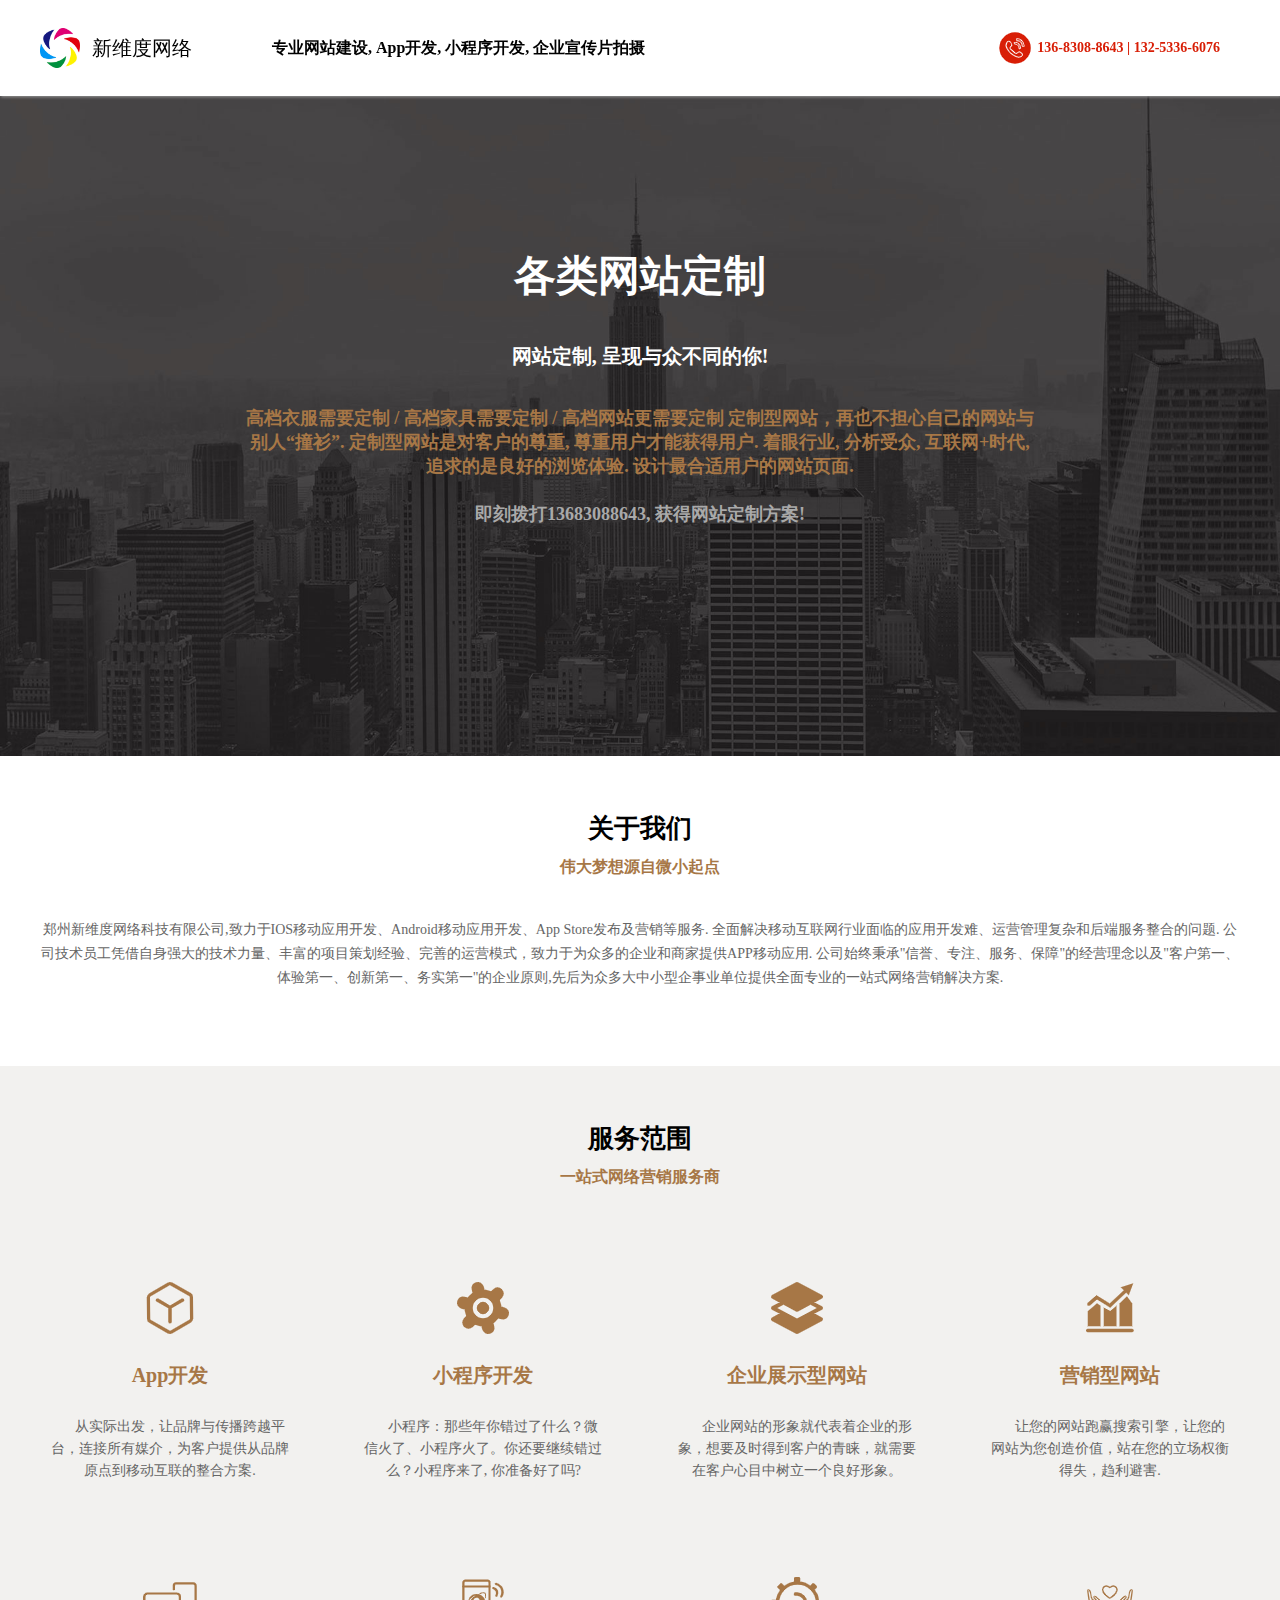
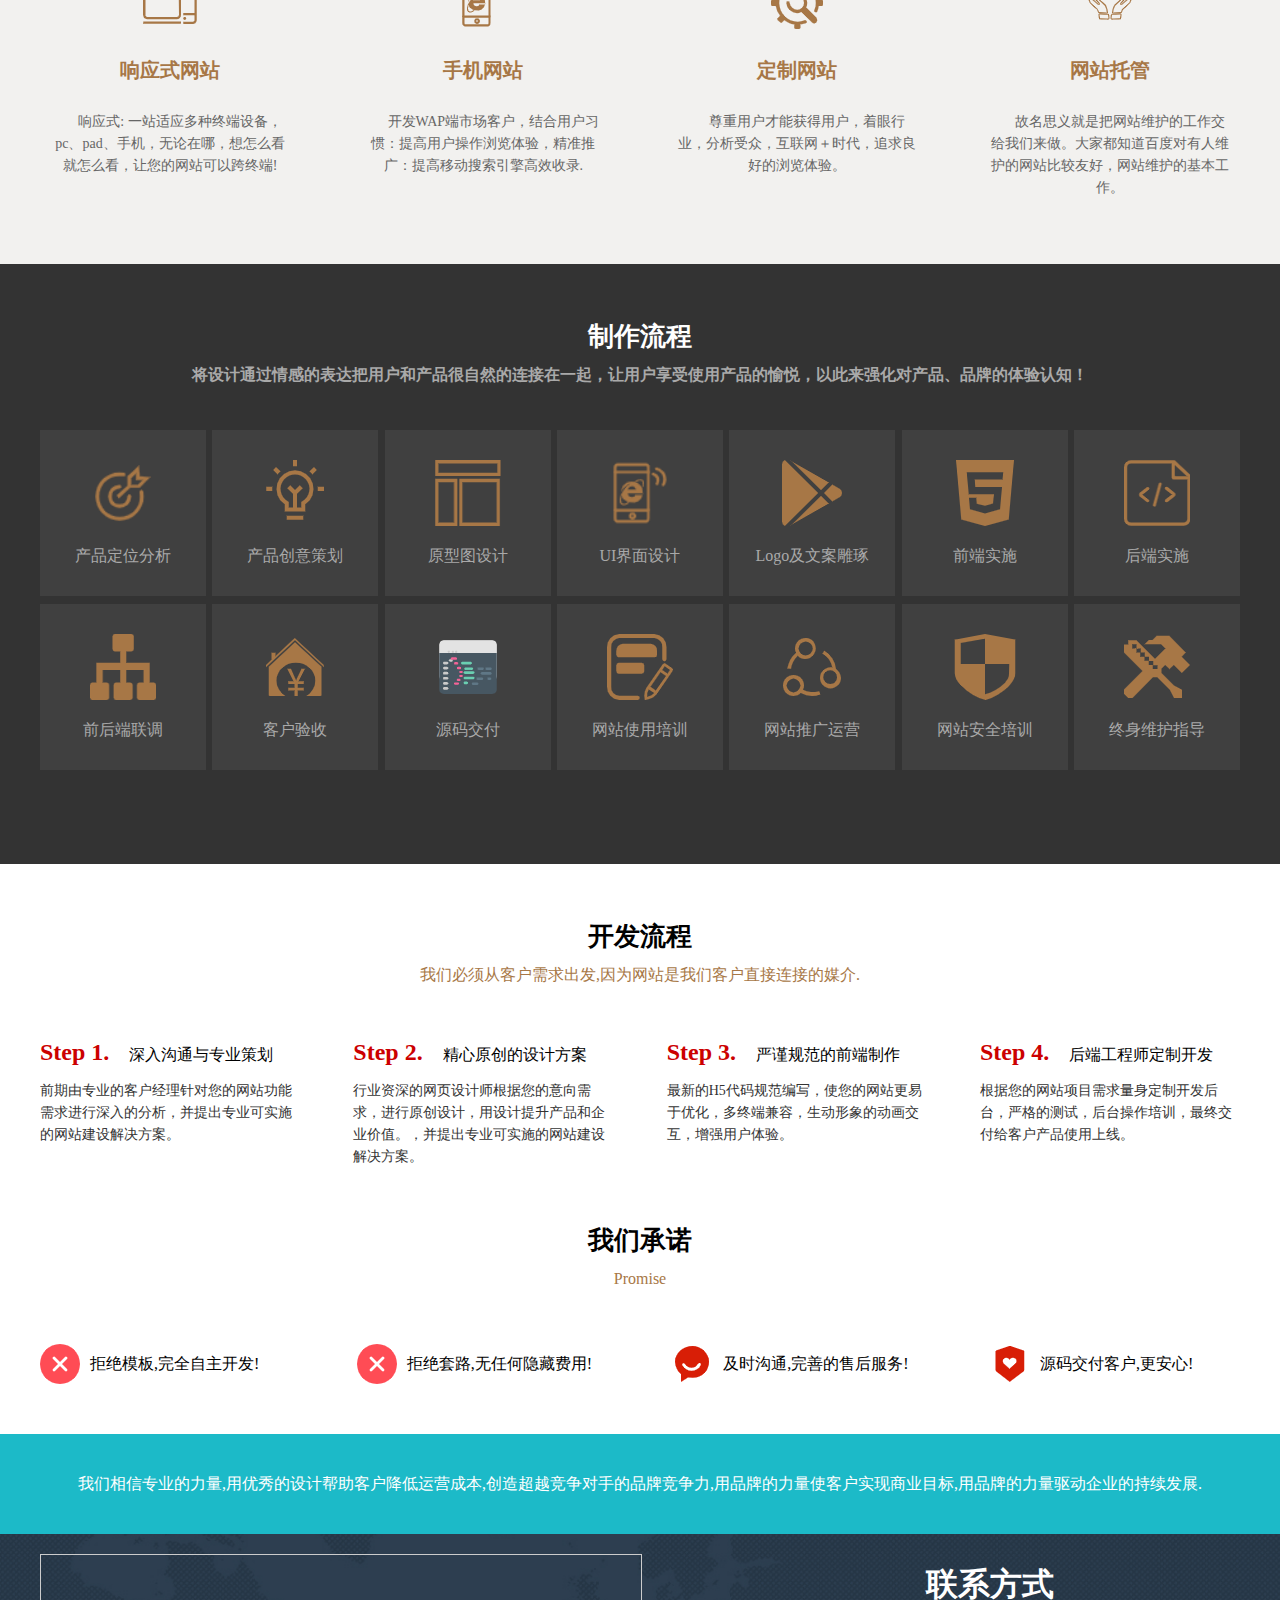
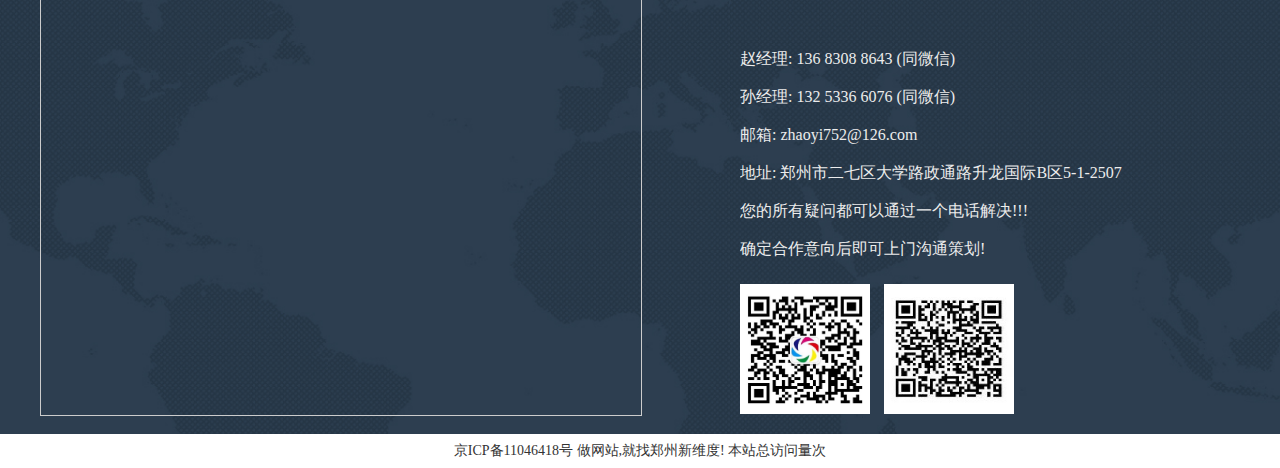
<file: index.html>
<!DOCTYPE html>
<html>
<head>
    <meta http-equiv="Content-Type" content="text/html; charset=utf-8">
    <meta name="keywords" content="郑州网站建设丨郑州网站优化推广 | 郑州App开发丨郑州小程序制作"/>
    <meta http-equiv="X-UA-Compatible" content="ie=edge">
    <title>郑州网站建设丨郑州网站优化推广 | 郑州App开发丨郑州小程序制作</title>
    <link rel="shortcut icon" href="logo-xwd.ico" type="image/x-icon">
    <link rel="stylesheet" href="css/index.css">
    <link rel="stylesheet" href="css/global.css">
</head>
<body class="site">
<div class="top" id="top">
    <div class="nav w1200">
        <a href="index.html" target="_blank"><img src="images/logo-xwd.png" alt="新维度网络"></a>
        <span>新维度网络</span>
        <p>专业网站建设, App开发, 小程序开发, 企业宣传片拍摄</p>
        <ul>
            <li><strong>136-8308-8643 | 132-5336-6076</strong></li>
        </ul>
    </div>
</div><!--top end-->
<main class="site-content">
    <div class="banner" id="ban">
        <div>
            <h2>各类网站定制</h2>
            <h3>网站定制, 呈现与众不同的你!</h3>
            <h5>高档衣服需要定制 / 高档家具需要定制 / 高档网站更需要定制 定制型网站，再也不担心自己的网站与别人“撞衫”. 定制型网站是对客户的尊重, 尊重用户才能获得用户. 着眼行业, 分析受众, 互联网+时代,
                追求的是良好的浏览体验. 设计最合适用户的网站页面. <br> <br>
                <strong>即刻拨打13683088643, 获得网站定制方案!</strong>
            </h5>
        </div>
        <div>
            <h2>App开发</h2>
            <h3>了解您的商业模式,更懂您的需求. 满足您的不仅仅是软件功能,更让您体会软件的价值.</h3>
            <h5>提供5种主流端口开发服务，Android(安卓)APP开发、iOS（苹果）APP开发、微信公众号（网页）开发、微信小程序开发、H5(PC网页+移动端网页及各类小游戏)开发. <br> <br>
                <strong>即刻拨打13683088643, 获得App开发方案!</strong>
            </h5>
        </div>
        <div>
            <h2>小程序开发</h2>
            <h3>小程序爆发风口，市场前景广阔。</h3>
            <h5>通过功能聚合，一键接入五大平台流量池，打破传统电商束缚，整合营销场景，深度挖掘用户需求，助力商家线上线下流量互通，实现拉新、转化、激活、留存，突破销售瓶颈，实现业绩增长和品牌曝光。 <br><br>
                <strong>即刻拨打13683088643, 获得小程序开发方案!</strong>
            </h5>
        </div>
        <div>
            <h2>网站托管</h2>
            <h3>网上搜不到，或搜到太少？网站被黑或打不开，没人发现没人解决？网站图片太老，想更新，没美工？</h3>
            <h5>
                网上搜不到，或搜到太少？网站被黑或打不开，没人发现没人解决？网站图片太老，想更新，没美工？建站公司倒闭，网站、域名全丢失！网站技术人难招、留不住、养不起！其它岗位人员代管，浪费精力又没效！所谓网站维护托管，故名思义就是把网站维护的工作交给我们来做。大家都知道百度对有人维护的网站比较友好，网站维护的基本工作包括：更新文章、网站内容维护、交换友情链接、监控网站等等。现在很多公司没有时间和专人来维护网站，网站做完没有任何维护，对于客户体验非常不好。<br><br>
                <strong>现在就拨打136-8308-8643详细了解网站托管服务.</strong>
            </h5>
        </div>
        <div>
            <h2>网络营销策划以及推广</h2>
            <h3>无策划,不建站 - 全网营销策划推广</h3>
            <h5>
                通过PC、平板、手机、微信多终端自动响应的H5技术方案，打造融合文案、视觉、动态、SEO等完美体验网站平台，全方位解决企业的营销、定位、品牌、传播等问题，实现全网营销.融合品牌策划、产品策划、网站策划、传播策划执行、数据分析、运营管理于一体的全网营销服务，一揽子解决企业的全网营销难题，实现价值跨越，资产倍增。
                <br><br>
                <strong>拨打 136-8308-8643获取网络营销策划方案!</strong>
            </h5>
        </div>
    </div><!-- banner end-->
    <div class="about">
        <h3>关于我们</h3>
        <h5>伟大梦想源自微小起点</h5>
        <p class="w1200">郑州新维度网络科技有限公司,致力于IOS移动应用开发、Android移动应用开发、App Store发布及营销等服务. 全面解决移动互联网行业面临的应用开发难、运营管理复杂和后端服务整合的问题.
            公司技术员工凭借自身强大的技术力量、丰富的项目策划经验、完善的运营模式，致力于为众多的企业和商家提供APP移动应用.
            公司始终秉承"信誉、专注、服务、保障"的经营理念以及"客户第一、体验第一、创新第一、务实第一"的企业原则,先后为众多大中小型企事业单位提供全面专业的一站式网络营销解决方案. </p>
    </div><!-- about end-->
    <div class="fw">
        <h3>服务范围</h3>
        <h5>一站式网络营销服务商</h5>
        <ul class="w1200">
            <li>
                <img src="images/app.png" alt="网站建设就找新维度">
                <h2>App开发</h2>
                <p><a href="app.html" target="_blank">从实际出发，让品牌与传播跨越平台，连接所有媒介，为客户提供从品牌原点到移动互联的整合方案.</a></p>
            </li>
            <li>
                <img src="images/cx.png" alt="网站建设就找新维度">
                <h2>小程序开发</h2>
                <p><a href="xcx.html" target="_blank">小程序：那些年你错过了什么？微信火了、小程序火了。你还要继续错过么？小程序来了, 你准备好了吗?</a></p>
            </li>
            <li>
                <img src="images/qy.png" alt="网站建设就找新维度">
                <h2>企业展示型网站</h2>
                <p><a href="wzjs.html" target="_blank">企业网站的形象就代表着企业的形象，想要及时得到客户的青睐，就需要在客户心目中树立一个良好形象。</a></p>
            </li>
            <li>
                <img src="images/yx.png" alt="网站建设就找新维度">
                <h2>营销型网站</h2>
                <p><a href="wzjs.html" target="_blank">让您的网站跑赢搜索引擎，让您的网站为您创造价值，站在您的立场权衡得失，趋利避害.</a></p>
            </li>
            <li>
                <img src="images/xys.png" alt="网站建设就找新维度">
                <h2>响应式网站</h2>
                <p><a href="wzjs.html" target="_blank"> 响应式: 一站适应多种终端设备，pc、pad、手机，无论在哪，想怎么看就怎么看，让您的网站可以跨终端!</a></p>
            </li>
            <li>
                <img src="images/sj.png" alt="网站建设就找新维度">
                <h2>手机网站</h2>
                <p><a href="wzjs.html" target="_blank">开发WAP端市场客户，结合用户习惯：提高用户操作浏览体验，精准推广：提高移动搜索引擎高效收录.</a></p>
            </li>
            <li>
                <img src="images/dz.png" alt="网站建设就找新维度">
                <h2>定制网站</h2>
                <p><a href="wzjs.html" target="_blank">尊重用户才能获得用户，着眼行业，分析受众，互联网＋时代，追求良好的浏览体验。</a></p>
            </li>
            <li>
                <img src="images/tg.png" alt="网站建设就找新维度">
                <h2>网站托管</h2>
                <p><a href="tg.html" target="_blank">故名思义就是把网站维护的工作交给我们来做。大家都知道百度对有人维护的网站比较友好，网站维护的基本工作。</a></p>
            </li>
        </ul>
    </div><!-- fw end-->
    <div class="list">
        <div class="con w1200">
            <h3>制作流程</h3>
            <h5>将设计通过情感的表达把用户和产品很自然的连接在一起，让用户享受使用产品的愉悦，以此来强化对产品、品牌的体验认知！</h5>
            <ul>
                <li><img src="images/jz.png" alt="网站建设就找新维度">
                    <p>产品定位分析</p>
                </li>
                <li><img src="images/cy.png" alt="网站建设就找新维度">
                    <p>产品创意策划</p>
                </li>
                <li><img src="images/axure.png" alt="网站建设就找新维度">
                    <p>原型图设计</p>
                </li>
                <li><img src="images/sj.png" alt="网站建设就找新维度">
                    <p>UI界面设计</p>
                </li>
                <li><img src="images/logo.png" alt="网站建设就找新维度">
                    <p>Logo及文案雕琢</p>
                </li>
                <li><img src="images/html5.png" alt="网站建设就找新维度">
                    <p>前端实施</p>
                </li>
                <li><img src="images/hd.png" alt="网站建设就找新维度">
                    <p>后端实施</p>
                </li>
                <li><img src="images/lh.png" alt="网站建设就找新维度">
                    <p>前后端联调</p>
                </li>
                <li><img src="images/ys.png" alt="网站建设就找新维度">
                    <p>客户验收</p>
                </li>
                <li><img src="images/dm.png" alt="网站建设就找新维度">
                    <p>源码交付</p>
                </li>
                <li><img src="images/sy.png" alt="网站建设就找新维度">
                    <p>网站使用培训</p>
                </li>
                <li><img src="images/yy.png" alt="网站建设就找新维度">
                    <p>网站推广运营</p>
                </li>
                <li><img src="images/aq.png" alt="网站建设就找新维度">
                    <p>网站安全培训</p>
                </li>
                <li><img src="images/wh.png" alt="网站建设就找新维度">
                    <p>终身维护指导</p>
                </li>
            </ul>
        </div>
    </div><!-- list end-->
    <div class="process w1200">
        <h2>开发流程</h2>
        <span>我们必须从客户需求出发,因为网站是我们客户直接连接的媒介.</span>
        <ul>
            <li>
                <p><strong>Step 1.</strong><em>深入沟通与专业策划</em></p>
                <div>前期由专业的客户经理针对您的网站功能需求进行深入的分析，并提出专业可实施的网站建设解决方案。</div>
            </li>
            <li><p><strong>Step 2.</strong><em>精心原创的设计方案</em></p>
                <div>行业资深的网页设计师根据您的意向需求，进行原创设计，用设计提升产品和企业价值。，并提出专业可实施的网站建设解决方案。</div>
            </li>
            <li><p><strong>Step 3.</strong><em>严谨规范的前端制作</em></p>
                <div>最新的H5代码规范编写，使您的网站更易于优化，多终端兼容，生动形象的动画交互，增强用户体验。</div>
            </li>
            <li>
                <p><strong>Step 4.</strong><em>后端工程师定制开发</em></p>
                <div>根据您的网站项目需求量身定制开发后台，严格的测试，后台操作培训，最终交付给客户产品使用上线。</div>
            </li>
        </ul>
        <h2>我们承诺</h2>
        <span>Promise</span>
        <ol>
            <li>拒绝模板,完全自主开发!</li>
            <li>拒绝套路,无任何隐藏费用!</li>
            <li>及时沟通,完善的售后服务!</li>
            <li>源码交付客户,更安心!</li>
        </ol>
    </div><!-- process end-->
    <div class="concat" style="background: #1cbac8;">
        <p class="w1200">我们相信专业的力量,用优秀的设计帮助客户降低运营成本,创造超越竞争对手的品牌竞争力,用品牌的力量使客户实现商业目标,用品牌的力量驱动企业的持续发展.</p>
    </div><!--concat end-->
</main>
<div class="footer">
    <div class="w1200">
        <div class="map" id="dituContent"></div>
        <div class="lx">
            <h3>联系方式</h3>
            <ul>
                <li>赵经理: 136 8308 8643 (同微信)</li>
                <li>孙经理: 132 5336 6076 (同微信)</li>
                <li>邮箱: zhaoyi752@126.com</li>
                <li>地址: 郑州市二七区大学路政通路升龙国际B区5-1-2507</li>
                <li>您的所有疑问都可以通过一个电话解决!!!</li>
                <li>确定合作意向后即可上门沟通策划!</li>
            </ul>
            <p>
                <img src="images/wxh.jpg" alt="网站建设就找新维度">
                <img src="images/36.jpg" alt="网站建设就找新维度">
            </p>
        </div>
    </div>
</div><!--footer end-->
<div class="cop">
    京ICP备11046418号 做网站,就找郑州新维度! <span id="busuanzi_container_site_pv">本站总访问量<span
        id="busuanzi_value_site_pv"></span>次</span>
</div>
<script async src="//busuanzi.ibruce.info/busuanzi/2.3/busuanzi.pure.mini.js"></script>
<script type="text/javascript" src="http://api.map.baidu.com/api?key=&v=1.1&services=true"></script>
<script type="text/javascript" src="js/map.js"></script>
<script src="js/jquery.js"></script>
<script src="js/js.js"></script>
<script>
    /*浏览器版本检测*/
    if (window.navigator.userAgent.indexOf('MSIE 7.0') !== -1){
        alert('系统检测到您的浏览器版本过低!本站采用最新HTML布局方式,请更换至高版本浏览器(Chrome, Firefox, IE10+)浏览本站.')
    }else if(window.navigator.userAgent.indexOf('MSIE 8.0') !== -1){
        alert('系统检测到您的浏览器版本过低!本站采用最新HTML布局方式,请更换至高版本浏览器(Chrome, Firefox, IE10+)浏览本站.')
    }else if(window.navigator.userAgent.indexOf('MSIE 9.0') !== -1){
        alert('系统检测到您的浏览器版本过低!本站采用最新HTML布局方式,请更换至高版本浏览器(Chrome, Firefox, IE10+)浏览本站.')
    }
</script>
</body>
</html>
</file>
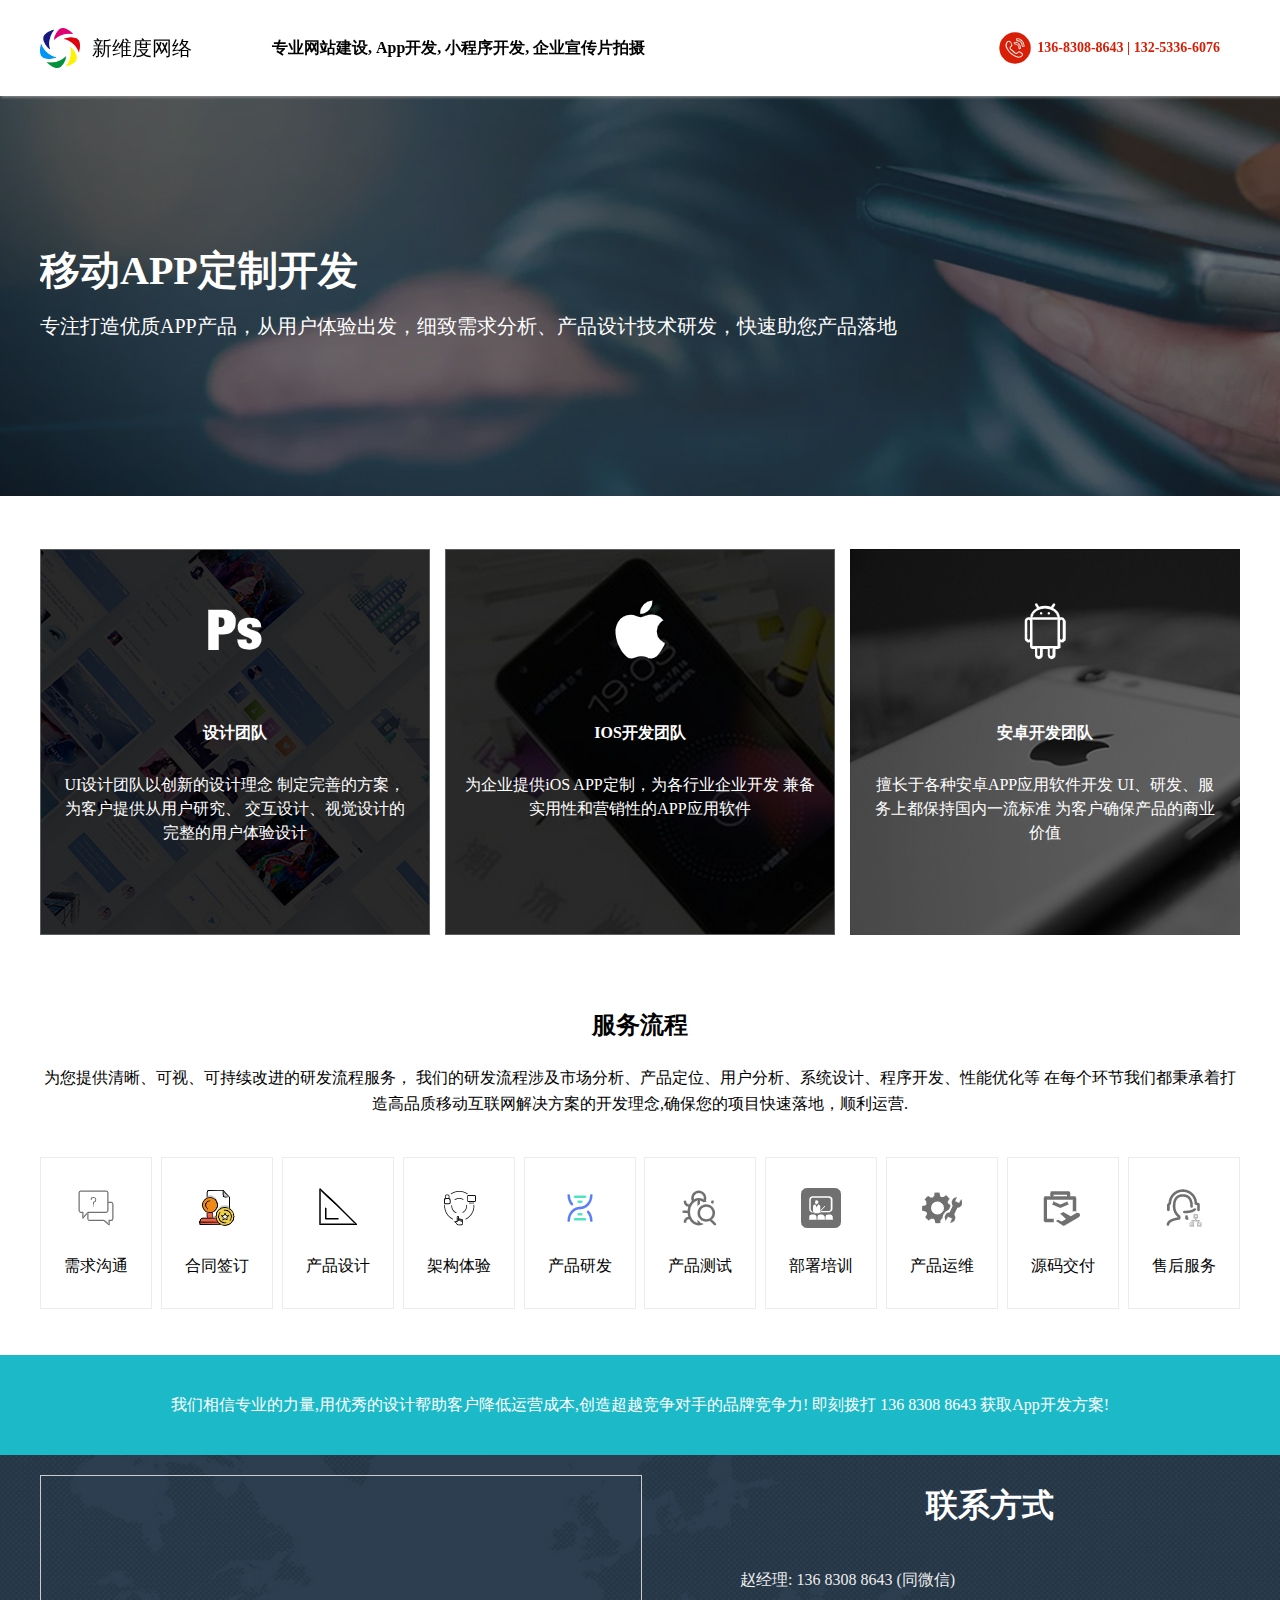
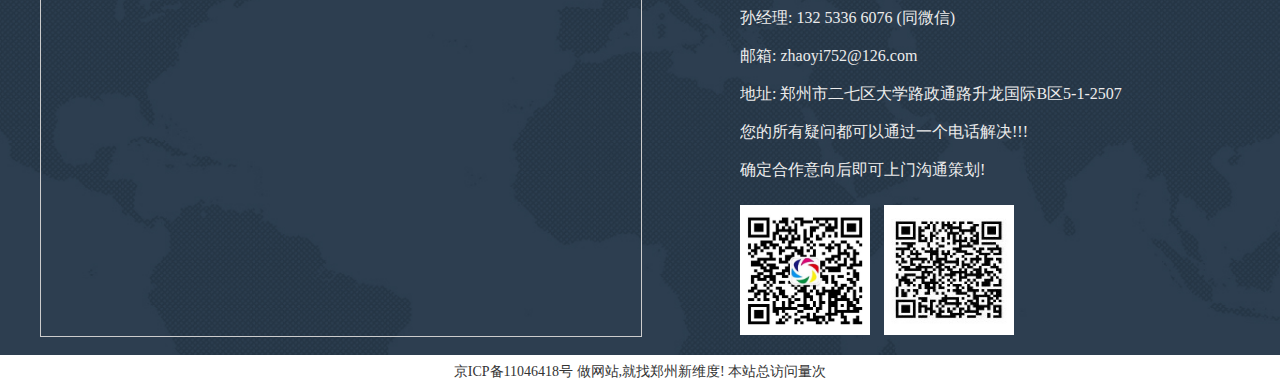
<file: app.html>
<!DOCTYPE html>
<html>
<head>
    <meta http-equiv="Content-Type" content="text/html; charset=utf-8">
    <meta name="keywords" content="郑州网站建设丨郑州网站优化推广 | 郑州App开发丨郑州小程序制作"/>
    <title>郑州网站建设丨郑州网站优化推广 | 郑州App开发丨郑州小程序制作</title>
    <link rel="shortcut icon" href="logo-xwd.ico" type="image/x-icon">
    <link rel="stylesheet" href="css/global.css">
    <link rel="stylesheet" href="css/app.css">
</head>
<body class="site">
<div class="top" id="top">
    <div class="nav w1200">
        <a href="index.html" target="_blank"><img src="images/logo-xwd.png" alt="网站建设,就找新维度"></a>
        <span>新维度网络</span>
        <p>专业网站建设, App开发, 小程序开发, 企业宣传片拍摄</p>
        <ul>
            <li><strong>136-8308-8643 | 132-5336-6076</strong></li>
        </ul>
    </div>
</div><!--top end-->
<main class="site-content">
    <img src="images/app.jpg" alt="App开发,就找郑州新维度!">
    <div class="w1200 abs">
        <h1>移动APP定制开发</h1>
        <p>专注打造优质APP产品，从用户体验出发，细致需求分析、产品设计技术研发，快速助您产品落地</p>
    </div>
    <ul class="ls w1200">
        <li>
            <div>
                <img src="images/ps.png" alt="郑州新维度设计团队">
                <h3>设计团队</h3>
                <p>UI设计团队以创新的设计理念
                    制定完善的方案，为客户提供从用户研究、
                    交互设计、视觉设计的完整的用户体验设计</p></div>
        </li>
        <li>
            <div>
                <img src="images/ios.png" alt="郑州新维护IOS开发团队">
                <h3>IOS开发团队</h3>
                <p>为企业提供iOS APP定制，为各行业企业开发
                    兼备实用性和营销性的APP应用软件</p></div>
        </li>
        <li>
            <div>
                <img src="images/azhuo.png" alt="郑州新维度安州开发团队">
                <h3>安卓开发团队</h3>
                <p>擅长于各种安卓APP应用软件开发
                    UI、研发、服务上都保持国内一流标准
                    为客户确保产品的商业价值</p></div>
        </li>
    </ul>
    <div class="lc w1200">
        <h2>服务流程</h2>
        <p>为您提供清晰、可视、可持续改进的研发流程服务， 我们的研发流程涉及市场分析、产品定位、用户分析、系统设计、程序开发、性能优化等
            在每个环节我们都秉承着打造高品质移动互联网解决方案的开发理念,确保您的项目快速落地，顺利运营.</p>
        <ol>
            <li>需求沟通</li>
            <li>合同签订</li>
            <li>产品设计</li>
            <li>架构体验</li>
            <li>产品研发</li>
            <li>产品测试</li>
            <li>部署培训</li>
            <li>产品运维</li>
            <li>源码交付</li>
            <li>售后服务</li>
        </ol>
    </div>
</main>
<div class="concat" style="background: #1cbac8;">
    <p class="w1200">我们相信专业的力量,用优秀的设计帮助客户降低运营成本,创造超越竞争对手的品牌竞争力! 即刻拨打 136 8308 8643 获取App开发方案!</p>
</div><!--concat end-->
<div class="footer">
    <div class="w1200">
        <div class="map" id="dituContent"></div>
        <div class="lx">
            <h3>联系方式</h3>
            <ul>
                <li>赵经理: 136 8308 8643 (同微信)</li>
                <li>孙经理: 132 5336 6076 (同微信)</li>
                <li>邮箱: zhaoyi752@126.com</li>
                <li>地址: 郑州市二七区大学路政通路升龙国际B区5-1-2507</li>
                <li>您的所有疑问都可以通过一个电话解决!!!</li>
                <li>确定合作意向后即可上门沟通策划!</li>
            </ul>
            <p>
                <img src="images/wxh.jpg" alt="网站建设就找新维度">
                <img src="images/36.jpg" alt="网站建设就找新维度">
            </p>
        </div>
    </div>
</div><!--footer end-->
<div class="cop">
    京ICP备11046418号 做网站,就找郑州新维度! <span id="busuanzi_container_site_pv">本站总访问量<span
        id="busuanzi_value_site_pv"></span>次</span>
</div>
<script async src="//busuanzi.ibruce.info/busuanzi/2.3/busuanzi.pure.mini.js"></script>
<script type="text/javascript" src="http://api.map.baidu.com/api?key=&v=1.1&services=true"></script>
<script type="text/javascript" src="js/map.js"></script>
<script src="js/jquery.js"></script>
<script>
    /*浏览器版本检测*/
    if (window.navigator.userAgent.indexOf('MSIE 7.0') !== -1){
        alert('系统检测到您的浏览器版本过低!本站采用最新HTML布局方式,请更换至高版本浏览器(Chrome, Firefox, IE10+)浏览本站.')
    }else if(window.navigator.userAgent.indexOf('MSIE 8.0') !== -1){
        alert('系统检测到您的浏览器版本过低!本站采用最新HTML布局方式,请更换至高版本浏览器(Chrome, Firefox, IE10+)浏览本站.')
    }else if(window.navigator.userAgent.indexOf('MSIE 9.0') !== -1){
        alert('系统检测到您的浏览器版本过低!本站采用最新HTML布局方式,请更换至高版本浏览器(Chrome, Firefox, IE10+)浏览本站.')
    }
</script>
</body>
</html>
</file>
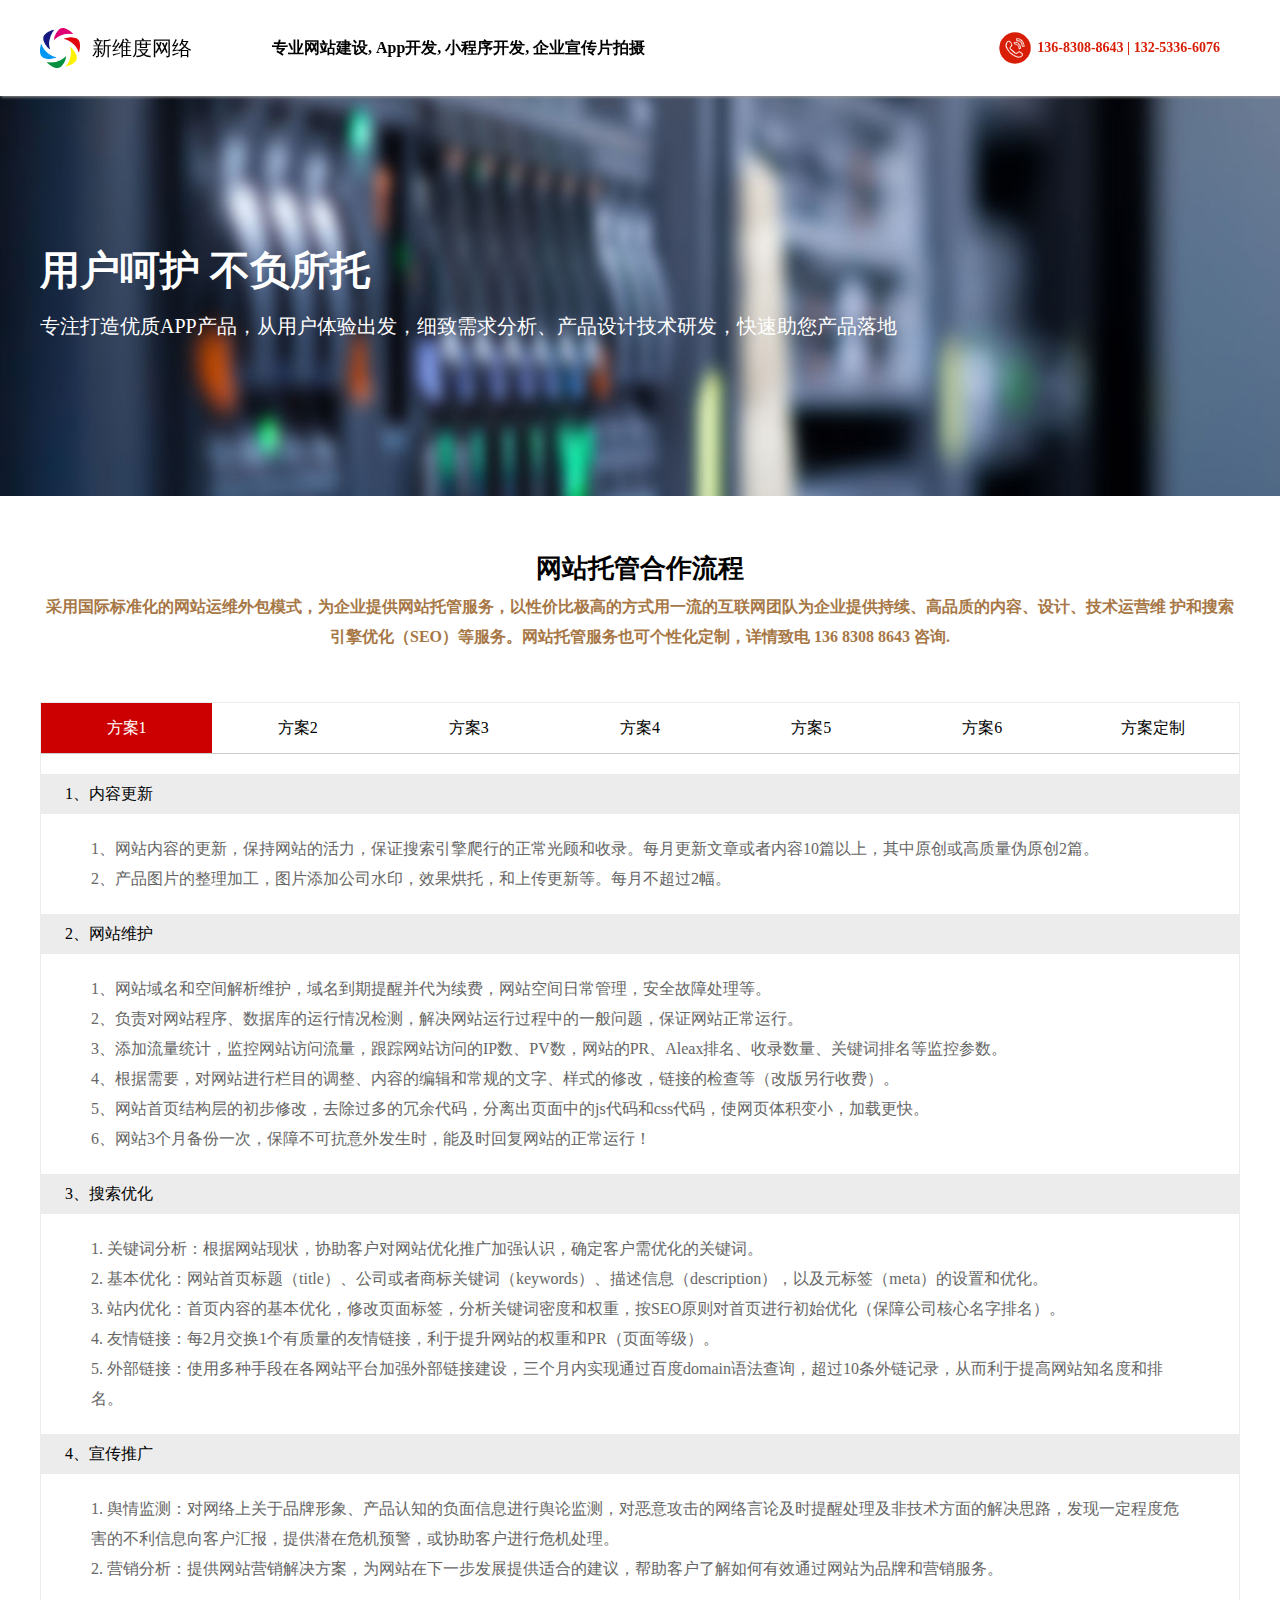
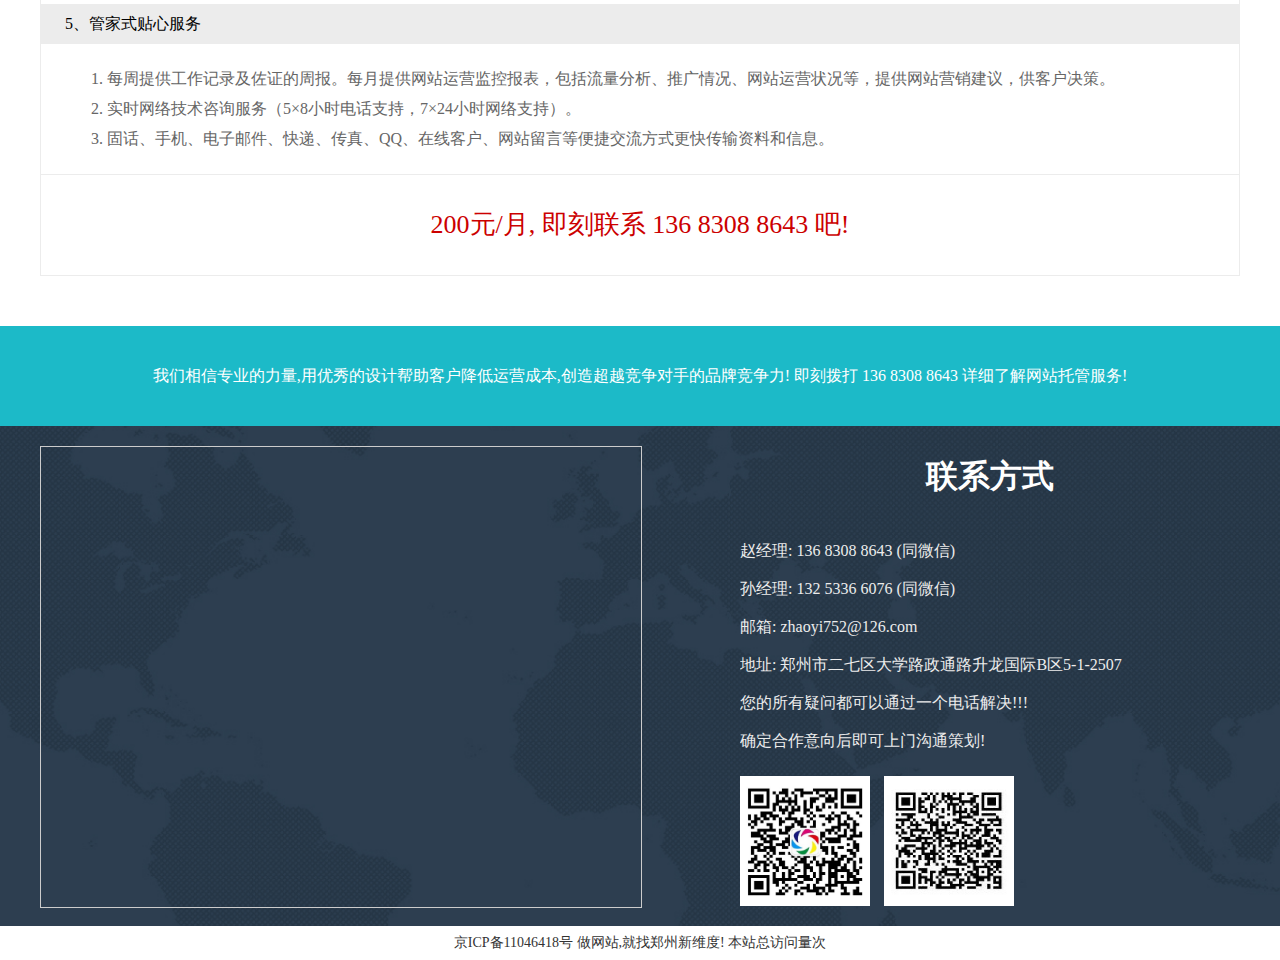
<file: tg.html>
<!DOCTYPE html>
<html>
<head>
    <meta http-equiv="Content-Type" content="text/html; charset=utf-8">
    <meta name="keywords" content="郑州网站建设丨郑州网站优化推广 | 郑州App开发丨郑州小程序制作"/>
    <title>郑州网站建设丨郑州网站优化推广 | 郑州App开发丨郑州小程序制作</title>
    <link rel="shortcut icon" href="logo-xwd.ico" type="image/x-icon">
    <link rel="stylesheet" href="css/global.css">
    <link rel="stylesheet" href="css/tg.css">
</head>
<body class="site">
<div class="top" id="top">
    <div class="nav w1200">
        <a href="index.html" target="_blank"><img src="images/logo-xwd.png" alt="网站建设,就找新维度"></a>
        <span>新维度网络</span>
        <p>专业网站建设, App开发, 小程序开发, 企业宣传片拍摄</p>
        <ul>
            <li><strong>136-8308-8643 | 132-5336-6076</strong></li>
        </ul>
    </div>
</div><!--top end-->
<main class="site-content">
    <img src="images/tg.jpg" alt="网站托管,就找郑州新维度!" class="img">
    <div class="w1200 abs">
        <h1>用户呵护 不负所托</h1>
        <p>专注打造优质APP产品，从用户体验出发，细致需求分析、产品设计技术研发，快速助您产品落地</p>
    </div>
    <div class="tg w1200">
        <h3>网站托管合作流程</h3>
        <h5>采用国际标准化的网站运维外包模式，为企业提供网站托管服务，以性价比极高的方式用一流的互联网团队为企业提供持续、高品质的内容、设计、技术运营维 护和搜索引擎优化（SEO）等服务。网站托管服务也可个性化定制，详情致电
            136 8308 8643 咨询.</h5>
        <div class="tg-tab" id="tab">
            <p class="subnav" id="subnav">
                <span class="on">方案1</span>
                <span>方案2</span>
                <span>方案3</span>
                <span>方案4</span>
                <span>方案5</span>
                <span>方案6</span>
                <span>方案定制</span>
            </p>
            <div class="show">
                <h4>1、内容更新</h4>
                <p>1、网站内容的更新，保持网站的活力，保证搜索引擎爬行的正常光顾和收录。每月更新文章或者内容10篇以上，其中原创或高质量伪原创2篇。</p>
                <p>2、产品图片的整理加工，图片添加公司水印，效果烘托，和上传更新等。每月不超过2幅。</p>
                <h4>2、网站维护</h4>
                <p>1、网站域名和空间解析维护，域名到期提醒并代为续费，网站空间日常管理，安全故障处理等。</p>
                <p>2、负责对网站程序、数据库的运行情况检测，解决网站运行过程中的一般问题，保证网站正常运行。</p>
                <p>3、添加流量统计，监控网站访问流量，跟踪网站访问的IP数、PV数，网站的PR、Aleax排名、收录数量、关键词排名等监控参数。</p>
                <p>4、根据需要，对网站进行栏目的调整、内容的编辑和常规的文字、样式的修改，链接的检查等（改版另行收费）。</p>
                <p>5、网站首页结构层的初步修改，去除过多的冗余代码，分离出页面中的js代码和css代码，使网页体积变小，加载更快。</p>
                <p>6、网站3个月备份一次，保障不可抗意外发生时，能及时回复网站的正常运行！</p>
                <h4>3、搜索优化</h4>
                <p>1. 关键词分析：根据网站现状，协助客户对网站优化推广加强认识，确定客户需优化的关键词。</p>
                <p>2. 基本优化：网站首页标题（title）、公司或者商标关键词（keywords）、描述信息（description），以及元标签（meta）的设置和优化。</p>
                <p>3. 站内优化：首页内容的基本优化，修改页面标签，分析关键词密度和权重，按SEO原则对首页进行初始优化（保障公司核心名字排名）。</p>
                <p>4. 友情链接：每2月交换1个有质量的友情链接，利于提升网站的权重和PR（页面等级）。</p>
                <p>5. 外部链接：使用多种手段在各网站平台加强外部链接建设，三个月内实现通过百度domain语法查询，超过10条外链记录，从而利于提高网站知名度和排名。</p>
                <h4>4、宣传推广</h4>
                <p>1.
                    舆情监测：对网络上关于品牌形象、产品认知的负面信息进行舆论监测，对恶意攻击的网络言论及时提醒处理及非技术方面的解决思路，发现一定程度危害的不利信息向客户汇报，提供潜在危机预警，或协助客户进行危机处理。</p>
                <p>2. 营销分析：提供网站营销解决方案，为网站在下一步发展提供适合的建议，帮助客户了解如何有效通过网站为品牌和营销服务。</p>
                <h4>5、管家式贴心服务</h4>
                <p>1. 每周提供工作记录及佐证的周报。每月提供网站运营监控报表，包括流量分析、推广情况、网站运营状况等，提供网站营销建议，供客户决策。</p>
                <p>2. 实时网络技术咨询服务（5×8小时电话支持，7×24小时网络支持）。</p>
                <p>3. 固话、手机、电子邮件、快递、传真、QQ、在线客户、网站留言等便捷交流方式更快传输资料和信息。</p>
                <strong> 200元/月, 即刻联系 136 8308 8643 吧!</strong>
            </div>
            <div>
                <h4>1、内容更新</h4>
                <p>1、网站内容的日常更新，保持网站的活力，保证搜索引擎爬行程序的正常光顾和收录。每月15篇以上，原创或高质量伪原创每月4篇。</p>
                <p>2、重大节假日或活动广告图片设计。每月1幅之内。</p>
                <p>3、图片的整理加工，添加公司水印，效果烘托，和上传更新等。每月4幅之内。</p>
                <h4>2、网站维护</h4>
                <p>1. 网站域名和空间解析维护，域名到期提醒并代为续费，网站空间管理，安全故障处理等。</p>
                <p>2. 负责对网站程序、数据库的运行情况检测，解决网站运行过程中的一般问题，保证网站正常运行。</p>
                <p>3. 监控网站访问流量，跟踪网站访问的IP数、PV数，网站的PR、Aleax排名、收录数量、关键词排名等监控参数。</p>
                <p>4. 根据需要，对网站进行栏目的调整、内容的编辑和常规的文字、样式的修改，链接的检查等（改版另行收费）。</p>
                <p>5. 网站首页结构层的修改，去除过多的冗余代码，分离出页面中的js代码和css代码，使网页体积变小，加载更快。</p>
                <p>6. 根据需要进行站点流量统计系统、百度分享代码等的安装。</p>
                <p>7、网站3个月备份一次，保障不可抗意外发生时，能及时回复网站的正常运行！</p>
                <h4>3、搜索优化</h4>
                <p>1. 关键词分析：根据网站现状，协助客户对网站所在行业情况分析，确定客户需优化的关键词。</p>
                <p>2. 基本优化：网站页面标题（title）、关键词（keywords）、描述信息（description），以及元标签（meta）的设置和优化。</p>
                <p>3. 站内优化：关键网页内容的优化，修改页面标签，分析关键词密度和权重，按SEO原则对网站内部进行整体优化。</p>
                <p>4. 关键词排名：负责网站主题品牌或者产品关键字优化，与网站主题相关的长尾关键2个优化到百度前3页。</p>
                <p>5. 友情链接：每月交换2个有质量友情链接，利于提升网站的权重和PR（页面等级）。</p>
                <p>6. 外部链接：使用多种手段在各网站平台加强外部链接建设，三个月内实现通过百度domain语法查询，超过20条外链记录，从而利于提高网站知名度和排名。</p>
                <h4>4、宣传推广</h4>
                <p>1. 问答营销：在主流问答平台，每月设置1组高质量、人性化的问答，通过口碑营销增强市场认可度，树立和宣传形象。</p>
                <p>2. 舆情监测：对网络上关于品牌形象、产品认知的负面信息进行舆论监测，对恶意攻击的网络言论提供技术支持及非技术方面的解决思路，发现一定程度危害的不利信息向客户汇报，提供潜在危机预警，或协助客户进行危机处理。</p>
                <p>3. 营销分析：提供网站营销解决方案，为网站在下一步发展提供适合的建议，帮助客户了解如何有效通过网站为品牌和营销服务。</p>
                <h4>5、管家式贴心服务</h4>
                <p>1. 指定专业网络营销师，专人负责，全程跟踪，根据实际情况，制定网站托管和营销推广工作方案。</p>
                <p>2. 每周提供工作记录及佐证的周报。每月提供网站运营监控报表，包括流量分析、推广情况、网站运营状况等，供客户决策。</p>
                <p>3. 实时网络技术咨询服务（5×8小时电话支持，7×24小时网络支持）。</p>
                <p>4. 固话、手机、电子邮件、快递、传真、QQ、在线客户、网站留言等便捷交流方式更快传输资料和信息。</p>
                <strong> 350元/月, 即刻联系 136 8308 8643 吧!</strong>
            </div>
            <div>
                <h4>1、内容更新</h4>
                <p>1. 负责贵公司网站内容的日常更新，保持网站的活力，保证搜索引擎爬行程序的正常光顾和收录。每月30篇以上，原创或高质量伪原创每月10篇。</p>
                <p>2. 重大节假日活动广告图片设计。每月1幅之内。</p>
                <p>3. flash横幅或轮换图片的设计。每3月1幅图片之内。</p>
                <p>4. 图片的切割加工，添加水印，效果烘托，和上传更新等。每月6幅之内</p>
                <h4>2、网站维护</h4>
                <p>1. 网站域名和虚拟主机空间解析维护，域名到期提醒或代为续费，网站空间管理，安全故障处理等。</p>
                <p>2. 负责网站程序维护，数据库维护，解决网站运行过程中的各种技术问题，保证网站正常运行。的正常运行！</p>
                <p>3. 监控网站访问流量，跟踪网站访问的IP数、PV数，网站的PR、Aleax排名、收录数量、关键词排名等监控参数。</p>
                <p>4. 根据需要，对网站进行栏目的调整、内容的编辑和常规的文字、样式的修改，链接的检查等。</p>
                <p>5. 主要网页结构层的修改，去除过多的冗余代码，分离出页面中的js代码和css代码，使网页体积变小，加载更快。</p>
                <p>6.企业邮箱：代为申请企业邮箱，管理企业邮箱，设置以域名为后缀的电子邮箱地址（另行收费），从而提升形象，强化品牌；</p>
                <p>7. 根据需要进行站点流量统计系统、在线客服系统、百度分享代码等的安装。每两个月网站备份一下！</p>
                <h4>3、搜索优化</h4>
                <p>1. 关键词分析：根据网站现状，协助客户对网站所在行业情况分析，确定客户需优化的关键词。</p>
                <p>2. 基本优化：网站页面标题（title）、关键词（keywords）、描述信息（description），以及元标签（meta）的设置和优化。</p>
                <p>3. 站内优化：关键网页内容的优化，修改页面标签，分析关键词密度和权重，按SEO原则对网站内部进行整体优化。</p>
                <p>4. 关键词排名：负责网站主题品牌或者产品关键字优化，使排名靠前。可挑选1个行业相关联的关键词优化到百度1-2页，与网站相关的衍生关键词3个左右优化到百度1-3页。</p>
                <p>5. 友情链接：每月交换4个高质量友情链接，提升网站的权重和PR（页面等级）。</p>
                <p>6. 外部链接：使用多种手段在各网站平台加强外部链接建设，3个月内实现通过百度domain语法查询，超过40条外链记录，从而利于提高网站知名度和排名。</p>
                <h4>4、宣传推广</h4>
                <p>1. 软文营销：通过软文写作、转发，将宣传的品牌隐性植入新闻、故事、情感、科普、经验介绍、比较说理、专业理论等类型的文章中，潜移默化地影响受众思想，强化形象，提升品牌知名度和美誉度，进而在长期内促进营销的质的变化。每月1篇。</p>
                <p>2. 问答营销：在主流问答平台，每月精心设置2组高质量、人性化的问答，通过口碑营销增强市场认可度，树立和宣传形象。包括百度知道、搜搜问问、新浪爱问、天涯问答等。</p>
                <p>3. 舆情监测：对网络上关于品牌形象、产品认知的负面信息进行舆论监测，对恶意攻击的网络言论提供技术支持及非技术方面的解决思路，发现一定程度危害的不利信息向客户汇报，提供潜在危机预警，或协助客户进行危机处理。</p>
                <p>4. 营销分析：提供网站营销解决方案，为网站在下一步发展提供适合的建议，帮助客户了解如何有效通过网站为品牌和营销服务。</p>
                <h4>5、管家式贴心服务</h4>
                <p>1. 指定专业网络营销师，专人负责，全程跟踪，根据实际情况，制定网站托管和营销推广工作方案。</p>
                <p>2. 每周提供工作记录及佐证的周报。每月提供网站运营监控报表，包括流量分析、推广情况、网站运营状况等，供客户决策。</p>
                <p>3. 实时网络技术咨询服务（5×8小时电话支持，7×24小时网络支持）。</p>
                <p>4. 固话、手机、电子邮件、快递、传真、QQ、在线客户、网站留言等便捷交流方式更快传输资料和信息。</p>
                <strong> 550元/月, 即刻联系 136 8308 8643 吧!</strong>
            </div>
            <div>
                <h4>1、内容更新</h4>
                <p>1. 网站内容的更新，保持网站的活力，保证搜索引擎程序的正常光顾和收录。每月60篇以上，原创或高质量伪原创每月20篇。</p>
                <p>2. 重大节假日活动广告图片设计。每月2幅之内。</p>
                <p>3. flash横幅或轮换图片的设计。每2月1幅图片之内。</p>
                <p>4. 图片的切割加工，添加水印，效果烘托，和上传更新等。每月12幅之内</p>
                <h4>2、网站维护</h4>
                <p>1. 网站域名和虚拟主机空间解析维护，域名到期提醒或代为续费，网站空间管理，安全故障处理等。</p>
                <p>2. 负责网站程序维护，数据库维护，解决网站运行过程中的各种技术问题，保证网站正常运行</p>。
                <p>3. 监控网站访问流量，跟踪网站访问的IP数、PV数，网站的PR、Aleax排名、收录数量、关键词排名等监控参数。</p>
                <p>4. 根据需要，对网站进行栏目的调整、内容的编辑和常规的文字、样式的修改，链接的检查等。</p>
                <p>5. 主要网页结构层的修改，去除过多的冗余代码，分离出页面中的js代码和css代码，使网页体积变小，加载更快。</p>
                <p>6. 根据需要，在不大范围改动网站原始风格的基础上，适当调整样式，使风格更加协调。（网站整体改版收费）。</p>
                <p>7. 企业邮箱：代为申请企业邮箱，管理企业邮箱，设置以域名为后缀的电子邮箱地址，从而提升形象，强化品牌；（1G以内免费）</p>
                <p>8. 根据需要进行站点流量统计系统、在线客服系统、百度分享代码等的安装。</p>
                <h4>3、搜索优化</h4>
                <p>1. 关键词分析：根据网站现状，协助客户对网站所在行业情况分析，确定客户需优化的关键词。</p>
                <p>2. 基本优化：网站页面标题（title）、关键词（keywords）、描述信息（description），以及元标签（meta）的设置和优化。</p>
                <p>3. 站内优化：关键网页内容的优化，修改页面标签，分析关键词密度和权重，按SEO原则对网站内部进行整体优化。</p>
                <p>4. 关键词排名：负责网站主题品牌或者产品关键字优化，使排名靠前。可挑选2-3个行业相关联的关键词优化到百度1-2页，衍生关键词6个左右优化到百度1-3页。</p>
                <p>5. 友情链接：每月交换6个高质量友情链接，提升网站的权重和PR（页面等级）。</p>
                <p>6. 外部链接：使用多种手段在各网站平台加强外部链接建设，3个月内实现通过百度domain语法查询，超过80条外链记录，从而利于提高网站知名度和排名。</p>
                <h4>4、宣传推广</h4>
                <p>1. 软文营销：通过软文写作、转发，将宣传的品牌隐性植入新闻、故事、情感、科普、经验介绍、比较说理、专业理论等类型的文章中，潜移默化地影响受众思想，强化形象，提升品牌知名度和美誉度，进而在长期内促进营销的质的变化。每月1篇。</p>
                <p>2. 问答营销：在主流问答平台，每月精心设置3组高质量、人性化的问答，通过口碑营销增强市场认可度，树立和宣传形象。包括百度知道、搜搜问问、新浪爱问、天涯问答等。</p>
                <p>3. 博客营销：负责博客和微博的注册、维护、更新和推广，协助进行微博认证。注册最主流的博客和微博平台，定期发布信息，每周1次以上，拓展宣传营销渠道。</p>
                <p>4. 论坛营销：在与行业相关的论坛或综合性论坛的行业相关栏目，发表主题或跟帖每月10个，宣传业务、产品和网站，增加品牌的网络曝光率。</p>
                <p>5. 行业平台推广：增加网站所在行业网络平台的信息覆盖率，包括行业网站、分类信息平台相关栏目的信息添加和维护，提升知名度。2个行业平台注册、维护、更新和推广，以及分类信息网信息发布每月5条左右。</p>
                <p>6. 舆情监测：对网络上关于品牌形象、产品认知的负面信息进行舆论监测，对恶意攻击的网络言论提供技术支持及非技术方面的解决思路，发现一定程度危害的不利信息向客户汇报，提供潜在危机预警，或协助客户进行危机处理。</p>
                <p>7. 营销分析：对目标客户、竞争对手、网站行业定位、关键数据监测、网站营销推广有效手段等方面进行调研分析，提供分析报告，供决策者参考。提供网站营销解决方案，为网站在下一步发展中带来更多有效流量和潜在客户，提高销售转化率。</p>
                <h4>5、管家式贴心服务</h4>
                <p>1. 指定专业网络营销师，专人负责，全程跟踪，根据实际情况，制定网站托管和营销推广工作方案。</p>
                <p>2. 每周提供工作记录及佐证的周报。每月提供网站运营监控报表，包括流量分析、推广情况、网站运营状况等，供客户决策。</p>
                <p>3. 实时网络技术咨询服务（5×8小时电话支持，7×24小时网络支持）。</p>
                <p>4. 固话、手机、电子邮件、快递、传真、QQ、在线客户、网站留言等便捷交流方式更快传输资料和信息</p>
                <p>5. 紧急情况或重要事项经双方协商同意后可上门服务。</p>
                <strong> 900元/月, 即刻联系 136 8308 8643 吧!</strong>
            </div>
            <div>
                <h4>1、内容更新</h4>
                <p>1. 网站内容的更新，保持网站的活力，保证搜索引擎程序的正常光顾和收录。每月120篇以上，原创或高质量伪原创每月50篇。</p>
                <p>2. 重大节假日活动广告图片设计。每月2幅之内。</p>
                <p>3. flash横幅或轮换图片的设计。每月1幅图片之内。</p>
                <p>4. 图片的切割加工，添加水印，效果烘托，和上传更新等。每月20幅之内。</p>
                <h4>2、网站维护</h4>
                <p>1. 网站域名和虚拟主机空间解析维护，域名到期提醒或代为续费，网站空间管理，安全故障处理等。</p>
                <p>2. 负责网站程序维护，数据库维护，解决网站运行过程中的各种技术问题，保证网站正常运行。</p>
                <p>3. 监控网站访问流量，跟踪网站访问的IP数、PV数，网站的PR、Aleax排名、收录数量、关键词排名等监控参数。</p>
                <p>4. 根据需要，对网站进行栏目的调整、内容的编辑和常规的文字、样式的修改，链接的检查等。</p>
                <p>5. 主要网页结构层的修改，去除过多的冗余代码，分离出页面中的js代码和css代码，使网页体积变小，加载更快。</p>
                <p>6. 根据需要，在不大范围改动网站原始风格的基础上，适当调整样式，使风格更加协调。</p>
                <p>7. 企业邮箱：代为申请企业邮箱，管理企业邮箱，设置以域名为后缀的电子邮箱地址，从而提升形象，强化品牌；（5G之内免费）</p>
                <p>8. 根据需要进行站点流量统计系统、在线客服系统、百度分享代码等的安装。</p>
                <h4>3、搜索优化</h4>
                <p>1. 关键词分析：根据网站现状，协助客户对网站所在行业情况分析，确定客户需优化的关键词。</p>
                <p>2. 基本优化：网站页面标题（title）、关键词（keywords）、描述信息（description），以及元标签（meta）的设置和优化。</p>
                <p>3. 站内优化：关键网页内容的优化，修改页面标签，分析关键词密度和权重，按SEO原则对网站内部进行整体优化。</p>
                <p>4. 关键词排名：负责网站主题品牌或者产品关键字优化，使排名靠前。可挑选6-8个行业相关联的关键词优化到百度1-2页，衍生关键词15-20个左右优化到百度1-3页。</p>
                <p>5. 友情链接：每月交换15个高质量友情链接，提升网站的权重和PR（页面等级）。</p>
                <p>6. 外部链接：使用多种手段在各网站平台加强外部链接建设，3个月内实现通过百度domain语法查询，超过150条外链记录，从而利于提高网站知名度和排名。</p>
                <h4>4、宣传推广</h4>
                <p>1. 软文营销：通过软文写作、转发，将宣传的品牌隐性植入新闻、故事、情感、科普、经验介绍、比较说理、专业理论等类型的文章中，潜移默化地影响受众思想，强化形象，提升品牌知名度和美誉度，进而在长期内促进营销的质的变化。每月2篇。</p>
                <p>2. 问答营销：在主流问答平台，每月精心设置6组高质量、人性化的问答，通过口碑营销增强市场认可度，树立和宣传形象。包括百度知道、搜搜问问、新浪爱问、天涯问答等。</p>
                <p>3. 博客营销：负责博客和微博的注册、维护、更新和推广，协助进行微博认证。注册最主流的博客和微博平台，定期发布信息，每周3次以上，拓展宣传营销渠道。</p>
                <p>4. 论坛营销：在与行业相关的论坛或综合性论坛的行业相关栏目，发表主题或跟帖每月20个，宣传业务、产品和网站，增加品牌的网络曝光率。</p>
                <p>5. 行业平台推广：增加网站所在行业网络平台的信息覆盖率，包括行业网站、分类信息平台相关栏目的信息添加和维护，提升知名度。5个行业平台注册、维护、更新和推广，以及分类信息网信息发布每月10条左右。</p>
                <p>6. 舆情监测：对网络上关于品牌形象、产品认知的负面信息进行舆论监测，对恶意攻击的网络言论提供技术支持及非技术方面的解决思路，发现一定程度危害的不利信息向客户汇报，提供潜在危机预警，或协助客户进行危机处理。</p>
                <p>7. 营销分析：对目标客户、竞争对手、网站行业定位、关键数据监测、网站营销推广有效手段等方面进行调研分析，提供分析报告，供决策者参考。提供网站营销解决方案，为网站在下一步发展中带来更多有效流量和潜在客户，提高销售转化率。</p>
                <h4>5、管家式贴心服务</h4>
                <p>1. 指定专业网络营销师，专人负责，全程跟踪，根据实际情况，制定网站托管和营销推广工作方案。</p>
                <p>2. 每周提供工作记录及佐证的周报。每月提供网站运营监控报表，包括流量分析、推广情况、网站运营状况等，供客户决策。</p>
                <p>3. 实时网络技术咨询服务（5×8小时电话支持，7×24小时网络支持）</p>
                <p>4. 固话、手机、电子邮件、快递、传真、QQ、在线客户、网站留言等便捷交流方式更快传输资料和信息。</p>
                <p>5. 紧急情况或重要事项经双方协商同意后可上门服务。</p>
                <strong> 2500元/月, 即刻联系 136 8308 8643 吧!</strong>
            </div>
            <div>
                <h4>1、内容更新</h4>
                <p>1. 网站内容的更新，保持网站的活力，保证搜索引擎程序的正常光顾和收录。每月200篇以上，原创或高质量伪原创每月60篇。</p>
                <p>2. 重大节假日活动广告图片设计。每月3幅之内。</p>
                <p>3. flash横幅或轮换图片的设计。每月2幅图片之内。</p>
                <p>4. 图片的切割加工，添加水印，效果烘托，和上传更新等。每月30幅之内。</p>
                <h4>2、网站维护</h4>
                <p>1. 网站域名和虚拟主机空间解析维护，域名到期提醒或代为续费，网站空间管理，安全故障处理等。</p>
                <p>2. 负责网站程序维护，数据库维护，解决网站运行过程中的各种技术问题，保证网站正常运行。</p>
                <p>3. 监控网站访问流量，跟踪网站访问的IP数、PV数，网站的PR、Aleax排名、收录数量、关键词排名等监控参数。</p>
                <p>4. 根据需要，对网站进行栏目的调整、内容的编辑和常规的文字、样式的修改，链接的检查等。</p>
                <p>5. 主要网页结构层的修改，去除过多的冗余代码，分离出页面中的js代码和css代码，使网页体积变小，加载更快。</p>
                <p>6. 根据需要，在不大范围改动网站原始风格的基础上，适当调整样式，使风格更加协调，另外可以赠送一次网站改版服务。</p>
                <p>7. 企业邮箱：代为申请企业邮箱，管理企业邮箱，设置以域名为后缀的电子邮箱地址，从而提升形象，强化品牌；（10G之内免费）</p>
                <p>8. 根据需要进行站点流量统计系统、在线客服系统、百度分享代码等的安装。</p>
                <h4>3、搜索优化</h4>
                <p>1. 关键词分析：根据网站现状，协助客户对网站所在行业情况分析，确定客户需优化的关键词。</p>
                <p>2. 基本优化：网站页面标题（title）、关键词（keywords）、描述信息（description），以及元标签（meta）的设置和优化。</p>
                <p>3. 站内优化：关键网页内容的优化，修改页面标签，分析关键词密度和权重，按SEO原则对网站内部进行整体优化。</p>
                <p>4. 关键词排名：负责网站主题品牌或者产品关键字优化，使排名靠前。可挑选10个行业相关联的关键词优化到百度1-2页，衍生关键词30-40个左右优化到百度1-3页。</p>
                <p>5. 友情链接：每月交换25个高质量友情链接，明显提升网站的权重和PR（页面等级）。</p>
                <p>6. 外部链接：使用多种手段在各网站平台加强外部链接建设，3个月内实现通过百度domain语法查询，超过300条外链记录，从而利于提高网站知名度和排名。</p>
                <h4>4、宣传推广</h4>
                <p>1. 软文营销：通过软文写作、转发，将宣传的品牌隐性植入新闻、故事、情感、科普、经验介绍、比较说理、专业理论等类型的文章中，潜移默化地影响受众思想，强化形象，提升品牌知名度和美誉度，进而在长期内促进营销的质的变化。每月4篇。</p>
                <p>2. 问答营销：在主流问答平台，每月精心设置10组高质量、人性化的问答，通过口碑营销增强市场认可度，树立和宣传形象。包括百度知道、搜搜问问、新浪爱问、天涯问答等。</p>
                <p>3. 博客营销：负责博客和微博的注册、维护、更新和推广，协助进行微博认证。注册最主流的博客和微博平台，定期发布信息，每周5次以上，拓展宣传营销渠道。</p>
                <p>4. 论坛营销：在与行业相关的论坛或综合性论坛的行业相关栏目，发表主题或跟帖每月30个，宣传业务、产品和网站，增加品牌的网络曝光率。</p>
                <p>5. 行业平台推广：增加网站所在行业网络平台的信息覆盖率，包括行业网站、分类信息平台相关栏目的信息添加和维护，提升知名度。5-10个行业平台注册、维护、更新和推广，以及分类信息网信息发布每月20条左右。</p>
                <p>6. 舆情监测：对网络上关于品牌形象、产品认知的负面信息进行舆论监测，对恶意攻击的网络言论提供技术支持及非技术方面的解决思路，发现一定程度危害的不利信息向客户汇报，提供潜在危机预警，或协助客户进行危机处理。</p>
                <p>7. 营销分析：对目标客户、竞争对手、网站行业定位、关键数据监测、网站营销推广有效手段等方面进行调研分析，供决策者参考。提供网站营销解决方案，为网站在下一步发展中带来更多有效流量和潜在客户，提高销售转化率。</p>
                <h4>5、管家式贴心服务</h4>
                <p>1. 指定专业网络营销师，专人负责，全程跟踪，根据实际情况，制定网站托管和营销推广工作方案。</p>
                <p>2. 每周提供工作记录及佐证的周报。每月提供网站运营监控报表，包括流量分析、推广情况、网站运营状况等，供客户决策。</p>
                <p>3. 实时网络技术咨询服务（5×8小时电话支持，7×24小时网络支持）。</p>
                <p>4. 固话、手机、电子邮件、快递、传真、QQ、在线客户、网站留言等便捷交流方式更快传输资料和信息。</p>
                <p>5. 紧急情况或重要事项经双方协商同意后可上门服务。</p>
                <h4>6、协商其它营销方式</h4>
                <p>1. QQ营销：添加相关行业领域的QQ号码和QQ群，通过交流互动，针对性地开展主动推送营销。</p>
                <p>2. 邮件营销：根据提供的邮件库进行邮件营销，每周向指定客户群体发送一定数量的邮件。若没有现成邮件库，可以指定网络上被采集的对象，按需求采集指定群体邮件地址，定期定量发送邮件推广，进行精准营销。</p>
                <p>3. 其他推广：根据实际情况及需要，辅助采取其他必要推广方式。通过百度百科（目前需要购买）、百度贴吧、百度文库等方式帮助企业进行广告投放或形象宣传，扩大影响力。通过新浪、搜狐、网易、中华网等知名网站，或相关行业资讯平台的论坛、社区进行有效推广。在人人网、腾讯校友、开心网、天涯社区或猫扑社区等注册ID进行SNS营销推广。</p>
                <strong> 4500元/月, 即刻联系 136 8308 8643 吧!</strong>
            </div>
            <div>
                <h4>定制托管服务</h4>
                <p>根据用户实际需求, 为用户量身定做托管服务！ 一份嘱托, 用心呵护！</p>
                <strong> 费用面议, 即刻联系 136 8308 8643 吧!</strong>
            </div>
        </div>
    </div>
</main>
<div class="concat" style="background: #1cbac8;">
    <p class="w1200">我们相信专业的力量,用优秀的设计帮助客户降低运营成本,创造超越竞争对手的品牌竞争力! 即刻拨打 136 8308 8643 详细了解网站托管服务!</p>
</div><!--concat end-->
<div class="footer">
    <div class="w1200">
        <div class="map" id="dituContent"></div>
        <div class="lx">
            <h3>联系方式</h3>
            <ul>
                <li>赵经理: 136 8308 8643 (同微信)</li>
                <li>孙经理: 132 5336 6076 (同微信)</li>
                <li>邮箱: zhaoyi752@126.com</li>
                <li>地址: 郑州市二七区大学路政通路升龙国际B区5-1-2507</li>
                <li>您的所有疑问都可以通过一个电话解决!!!</li>
                <li>确定合作意向后即可上门沟通策划!</li>
            </ul>
            <p>
                <img src="images/wxh.jpg" alt="网站建设就找新维度">
                <img src="images/36.jpg" alt="网站建设就找新维度">
            </p>
        </div>
    </div>
</div><!--footer end-->
<div class="cop">
    京ICP备11046418号 做网站,就找郑州新维度! <span id="busuanzi_container_site_pv">本站总访问量<span
        id="busuanzi_value_site_pv"></span>次</span>
</div>
<script async src="//busuanzi.ibruce.info/busuanzi/2.3/busuanzi.pure.mini.js"></script>
<script type="text/javascript" src="http://api.map.baidu.com/api?key=&v=1.1&services=true"></script>
<script type="text/javascript" src="js/map.js"></script>
<script src="js/jquery.js"></script>
<script>
    /*浏览器版本检测*/
    if (window.navigator.userAgent.indexOf('MSIE 7.0') !== -1) {
        alert('系统检测到您的浏览器版本过低!本站采用最新HTML布局方式,请更换至高版本浏览器(Chrome, Firefox, IE10+)浏览本站.')
    } else if (window.navigator.userAgent.indexOf('MSIE 8.0') !== -1) {
        alert('系统检测到您的浏览器版本过低!本站采用最新HTML布局方式,请更换至高版本浏览器(Chrome, Firefox, IE10+)浏览本站.')
    } else if (window.navigator.userAgent.indexOf('MSIE 9.0') !== -1) {
        alert('系统检测到您的浏览器版本过低!本站采用最新HTML布局方式,请更换至高版本浏览器(Chrome, Firefox, IE10+)浏览本站.')
    }

    let aBtn = $('#subnav').find('span');
    let aDiv = $('#tab').find('div');

    aBtn.on('click', function () {
        aBtn.eq($(this).index()).addClass('on').siblings().removeClass('on');
        aDiv.eq($(this).index()).addClass('show').siblings().removeClass('show');
    });
</script>
</body>
</html>
</file>
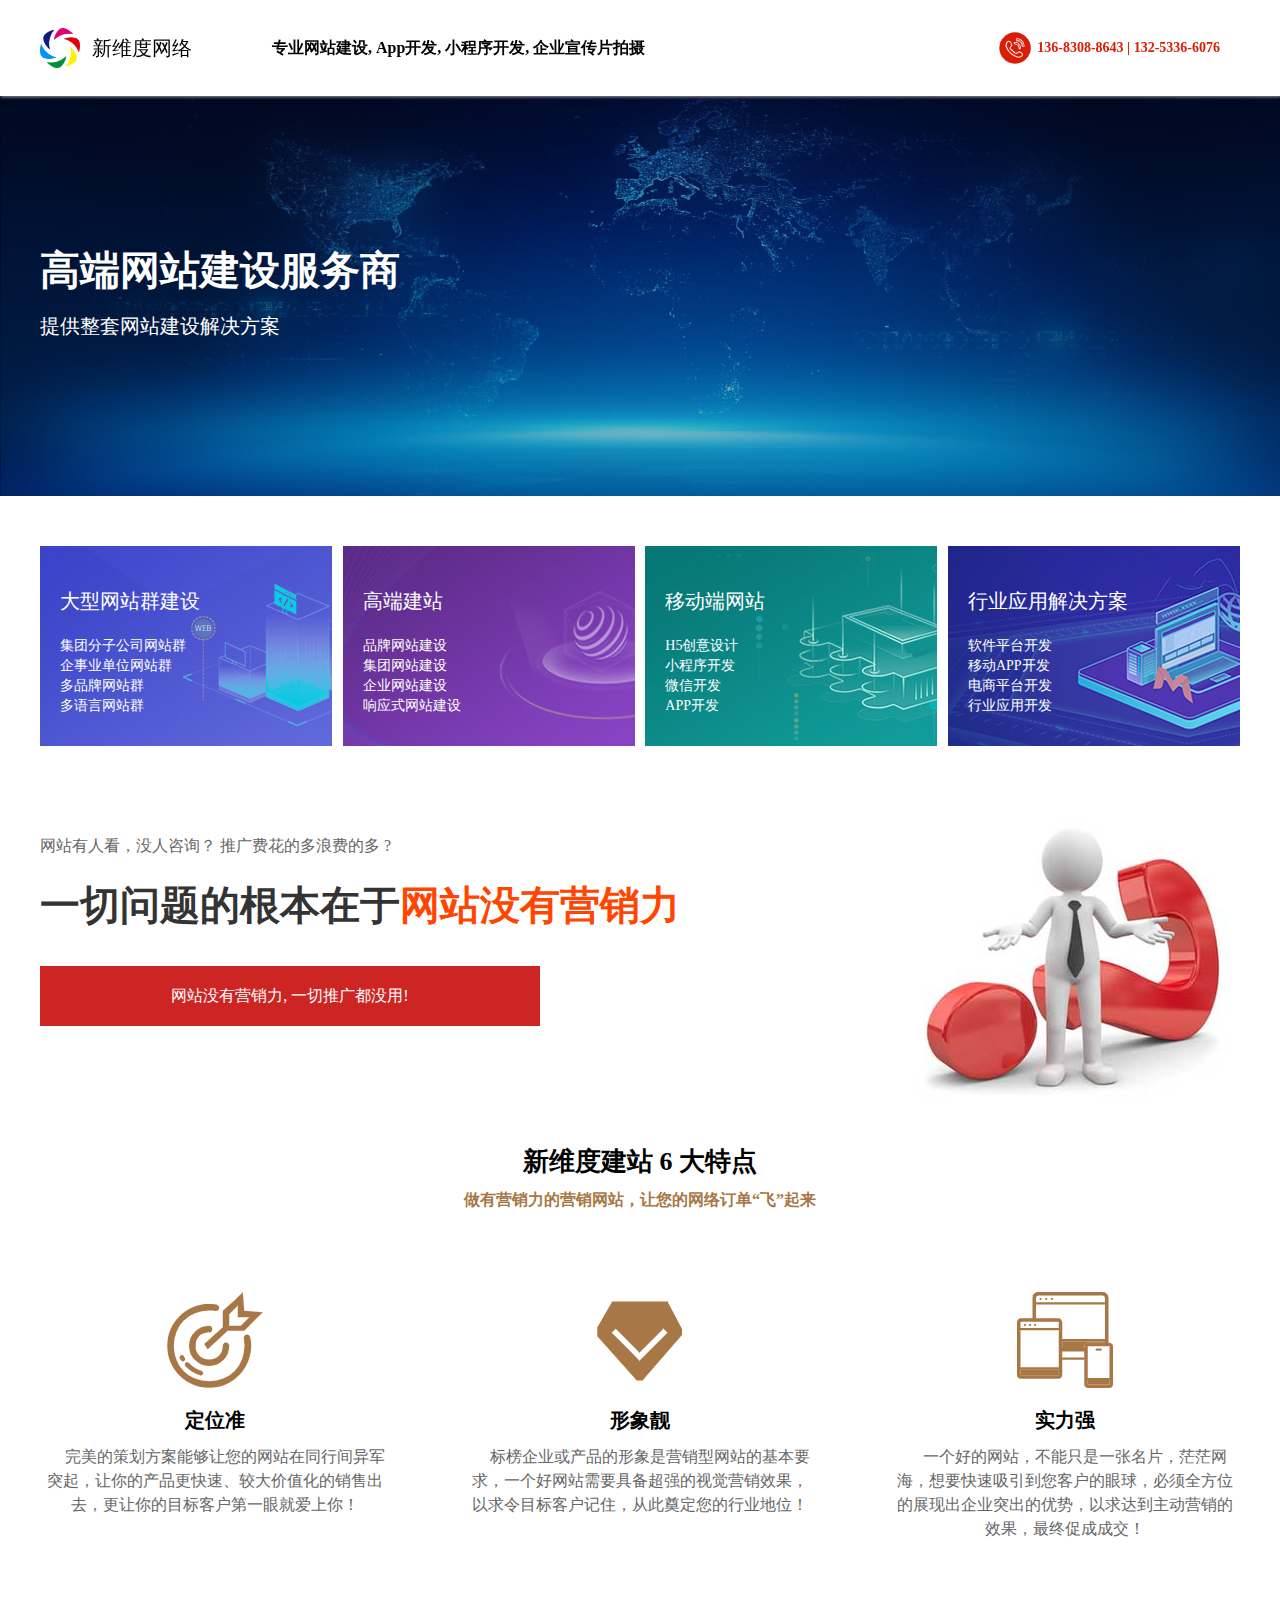
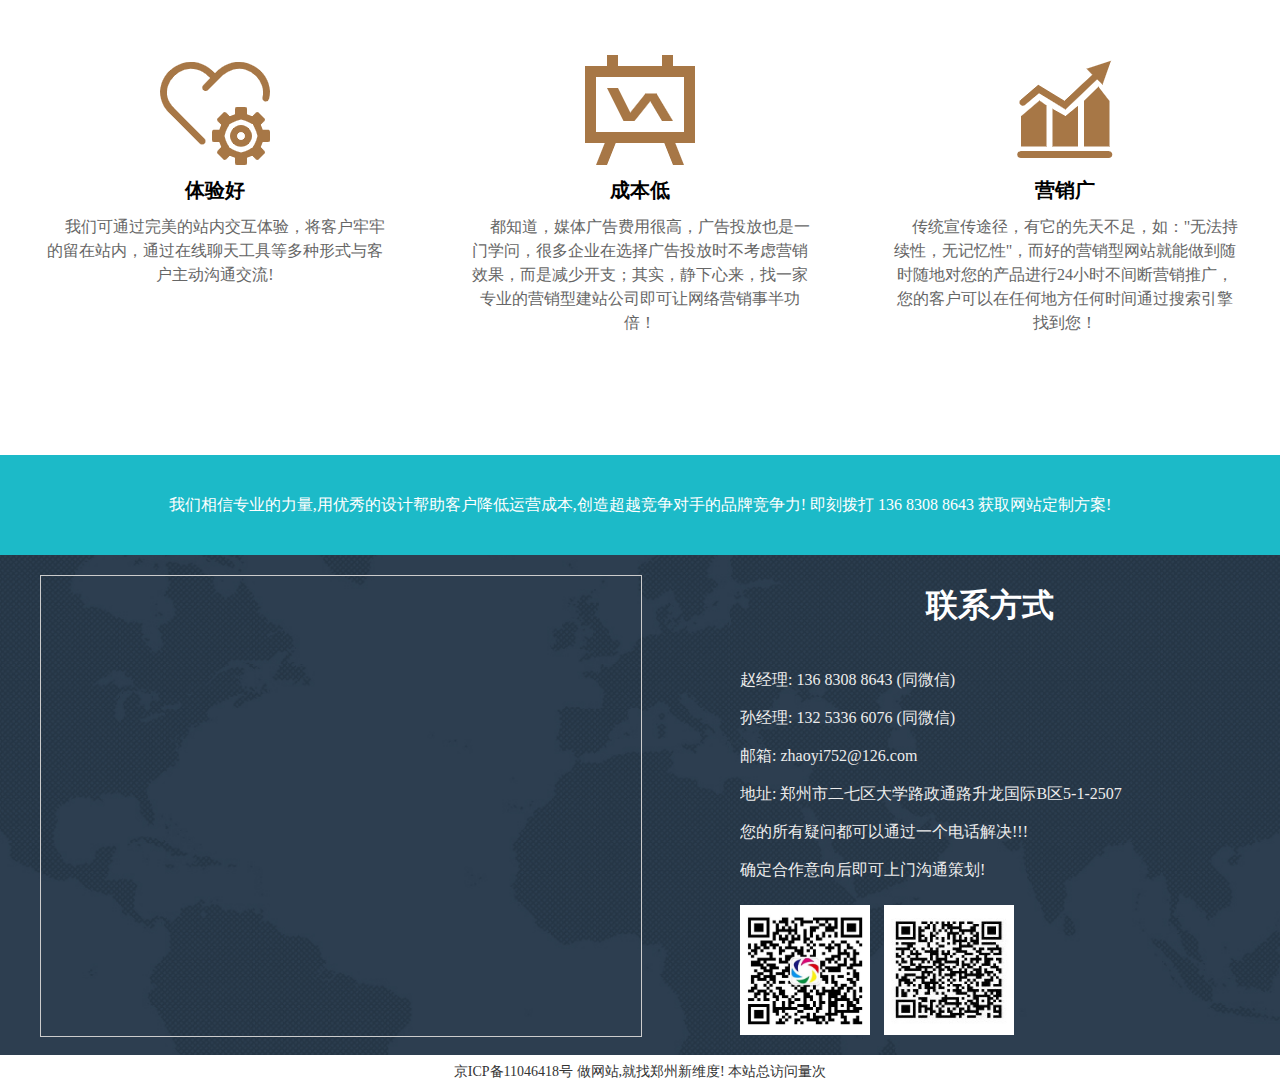
<file: wzjs.html>
<!DOCTYPE html>
<html>
<head>
    <meta http-equiv="Content-Type" content="text/html; charset=utf-8">
    <meta name="keywords" content="郑州网站建设丨郑州网站优化推广 | 郑州App开发丨郑州小程序制作"/>
    <title>郑州网站建设丨郑州网站优化推广 | 郑州App开发丨郑州小程序制作</title>
    <link rel="shortcut icon" href="logo-xwd.ico" type="image/x-icon">
    <link rel="stylesheet" href="css/global.css">
    <link rel="stylesheet" href="css/wzjs.css">
</head>
<body class="site">
<div class="top" id="top">
    <div class="nav w1200">
        <a href="index.html" target="_blank"><img src="images/logo-xwd.png" alt="网站建设,就找新维度"></a>
        <span>新维度网络</span>
        <p>专业网站建设, App开发, 小程序开发, 企业宣传片拍摄</p>
        <ul>
            <li><strong>136-8308-8643 | 132-5336-6076</strong></li>
        </ul>
    </div>
</div><!--top end-->
<main class="site-content">
    <img src="images/wzjs.jpg" alt="网站托管,就找郑州新维度!" class="img">
    <div class="w1200 abs">
        <h1>高端网站建设服务商</h1>
        <p>提供整套网站建设解决方案</p>
    </div>
    <div class="box w1200">
        <ul>
            <li>
                <h4>大型网站群建设</h4>
                <p>集团分子公司网站群</p>
                <p>企事业单位网站群</p>
                <p>多品牌网站群</p>
                <p>多语言网站群</p>
            </li>
            <li>
                <h4>高端建站</h4>
                <p>品牌网站建设</p>
                <p>集团网站建设</p>
                <p>企业网站建设</p>
                <p>响应式网站建设</p>
            </li>
            <li>
                <h4>移动端网站</h4>
                <p>H5创意设计</p>
                <p>小程序开发</p>
                <p>微信开发</p>
                <p>APP开发</p>
            </li>
            <li>
                <h4>行业应用解决方案</h4>
                <p>软件平台开发</p>
                <p>移动APP开发</p>
                <p>电商平台开发</p>
                <p>行业应用开发</p>
            </li>
        </ul>
    </div>
    <div class="qs w1200">
        <p>网站有人看，没人咨询？ 推广费花的多浪费的多 ?</p>
        <div><h3>一切问题的根本在于</h3><strong>网站没有营销力</strong></div>
        <span>网站没有营销力, 一切推广都没用!</span>
    </div>
    <div class="six w1200">
        <h3>新维度建站 6 大特点</h3>
        <h5>做有营销力的营销网站，让您的网络订单“飞”起来</h5>
        <ul>
            <li>
                <img src="images/jz1.png" alt="">
                <strong>定位准</strong>
                <p>完美的策划方案能够让您的网站在同行间异军突起，让你的产品更快速、较大价值化的销售出去，更让你的目标客户第一眼就爱上你！</p>
            </li>
            <li>
                <img src="images/px.png" alt="">
                <strong>形象靓</strong>
                <p>标榜企业或产品的形象是营销型网站的基本要求，一个好网站需要具备超强的视觉营销效果，以求令目标客户记住，从此奠定您的行业地位！</p>
            </li>
            <li>
                <img src="images/yjsl.png" alt="">
                <strong>实力强</strong>
                <p>一个好的网站，不能只是一张名片，茫茫网海，想要快速吸引到您客户的眼球，必须全方位的展现出企业突出的优势，以求达到主动营销的效果，最终促成成交！</p>
            </li>
            <li>
                <img src="images/fwty.png" alt="">
                <strong>体验好</strong>
                <p>我们可通过完美的站内交互体验，将客户牢牢的留在站内，通过在线聊天工具等多种形式与客户主动沟通交流!</p>
            </li>
            <li>
                <img src="images/mbcb.png" alt="">
                <strong>成本低</strong>
                <p>都知道，媒体广告费用很高，广告投放也是一门学问，很多企业在选择广告投放时不考虑营销效果，而是减少开支；其实，静下心来，找一家专业的营销型建站公司即可让网络营销事半功倍！</p>
            </li>
            <li>
                <img src="images/yx1.png" alt="">
                <strong>营销广</strong>
                <p>传统宣传途径，有它的先天不足，如："无法持续性，无记忆性"，而好的营销型网站就能做到随时随地对您的产品进行24小时不间断营销推广，您的客户可以在任何地方任何时间通过搜索引擎找到您！ </p>
            </li>
        </ul>
    </div>
</main>
<div class="concat" style="background: #1cbac8;">
    <p class="w1200">我们相信专业的力量,用优秀的设计帮助客户降低运营成本,创造超越竞争对手的品牌竞争力! 即刻拨打 136 8308 8643 获取网站定制方案!</p>
</div><!--concat end-->
<div class="footer">
    <div class="w1200">
        <div class="map" id="dituContent"></div>
        <div class="lx">
            <h3>联系方式</h3>
            <ul>
                <li>赵经理: 136 8308 8643 (同微信)</li>
                <li>孙经理: 132 5336 6076 (同微信)</li>
                <li>邮箱: zhaoyi752@126.com</li>
                <li>地址: 郑州市二七区大学路政通路升龙国际B区5-1-2507</li>
                <li>您的所有疑问都可以通过一个电话解决!!!</li>
                <li>确定合作意向后即可上门沟通策划!</li>
            </ul>
            <p>
                <img src="images/wxh.jpg" alt="网站建设就找新维度">
                <img src="images/36.jpg" alt="网站建设就找新维度">
            </p>
        </div>
    </div>
</div><!--footer end-->
<div class="cop">
    京ICP备11046418号 做网站,就找郑州新维度! <span id="busuanzi_container_site_pv">本站总访问量<span
        id="busuanzi_value_site_pv"></span>次</span>
</div>
<script async src="//busuanzi.ibruce.info/busuanzi/2.3/busuanzi.pure.mini.js"></script>
<script type="text/javascript" src="http://api.map.baidu.com/api?key=&v=1.1&services=true"></script>
<script type="text/javascript" src="js/map.js"></script>
<script src="js/jquery.js"></script>
<script>
    /*浏览器版本检测*/
    if (window.navigator.userAgent.indexOf('MSIE 7.0') !== -1) {
        alert('系统检测到您的浏览器版本过低!本站采用最新HTML布局方式,请更换至高版本浏览器(Chrome, Firefox, IE10+)浏览本站.')
    } else if (window.navigator.userAgent.indexOf('MSIE 8.0') !== -1) {
        alert('系统检测到您的浏览器版本过低!本站采用最新HTML布局方式,请更换至高版本浏览器(Chrome, Firefox, IE10+)浏览本站.')
    } else if (window.navigator.userAgent.indexOf('MSIE 9.0') !== -1) {
        alert('系统检测到您的浏览器版本过低!本站采用最新HTML布局方式,请更换至高版本浏览器(Chrome, Firefox, IE10+)浏览本站.')
    }
</script>
</body>
</html>
</file>
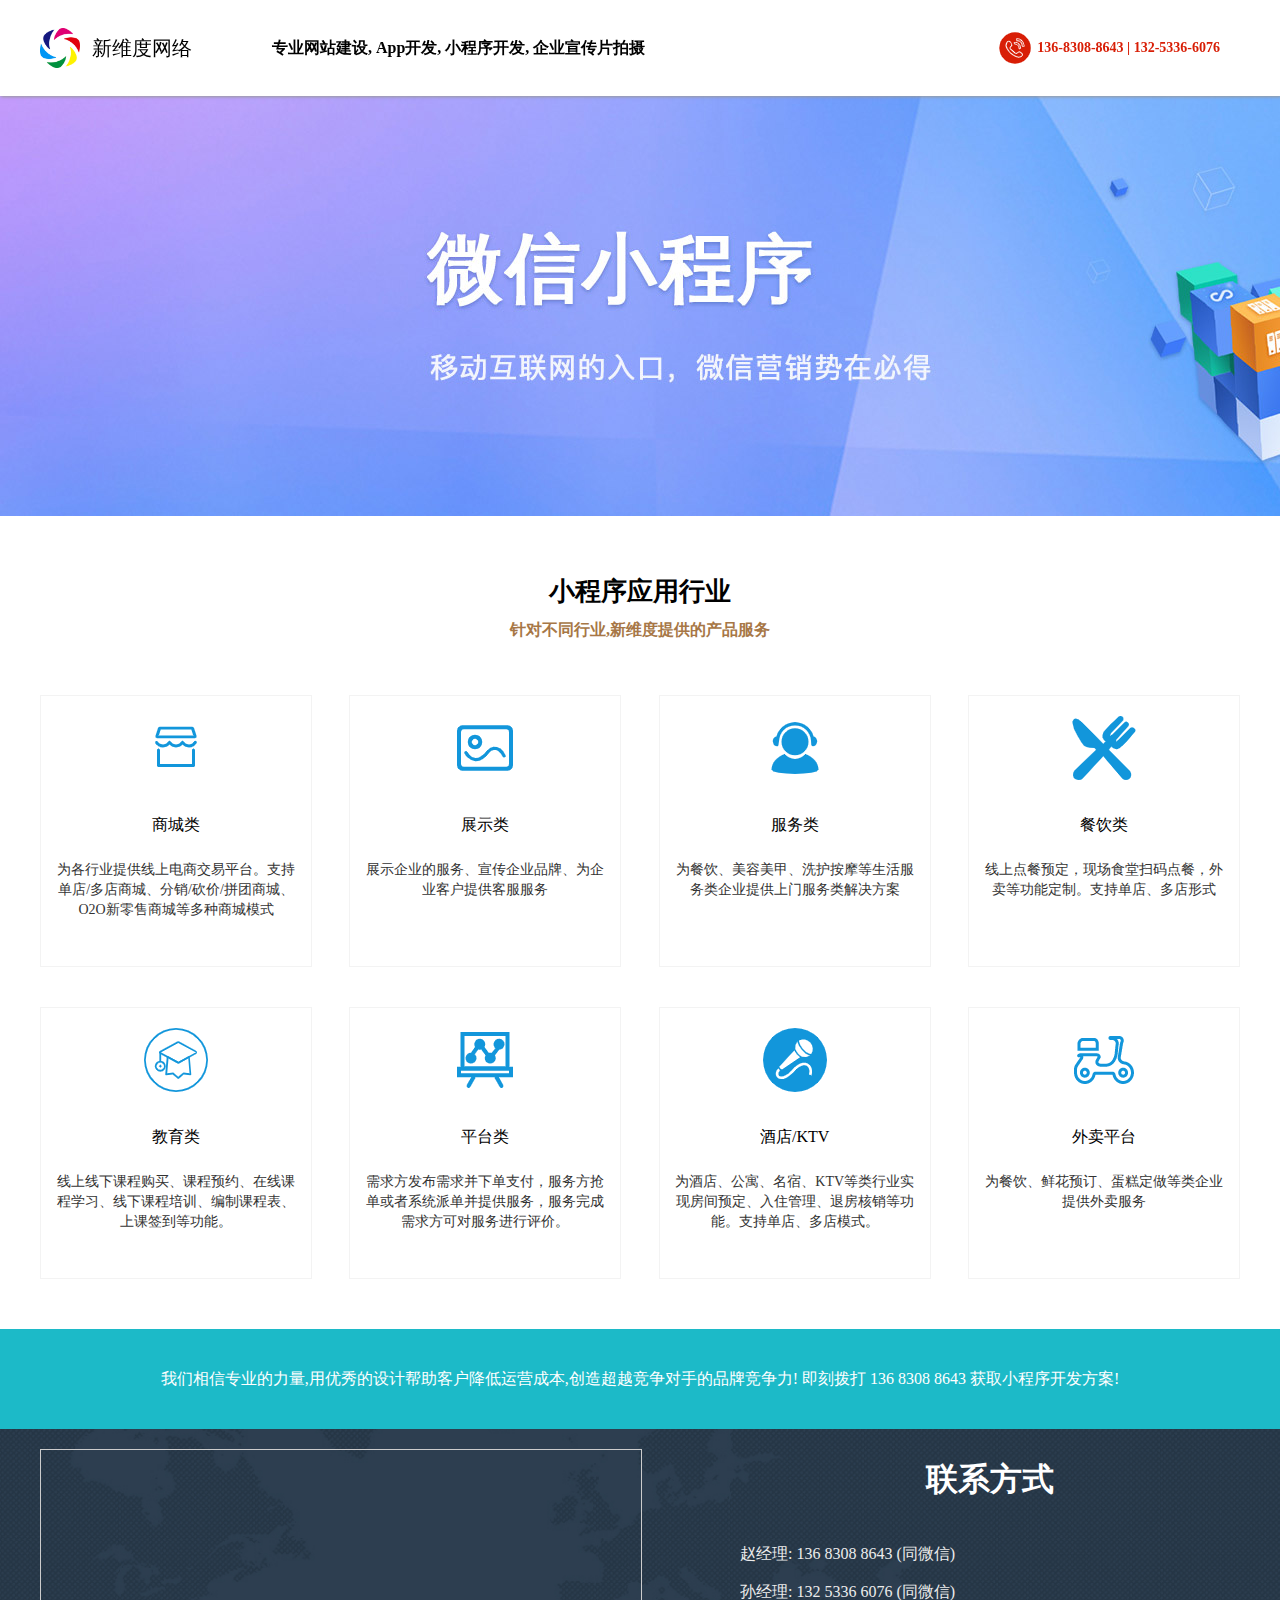
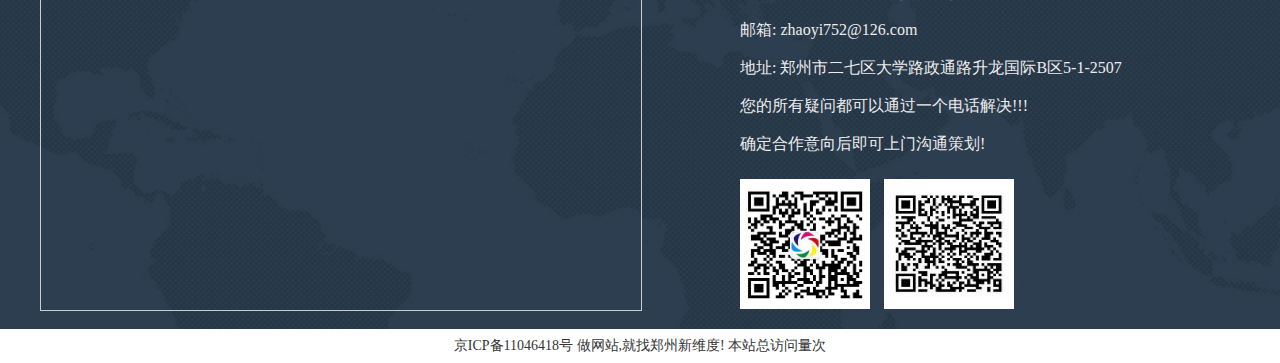
<file: xcx.html>
<!DOCTYPE html>
<html>
<head>
    <meta http-equiv="Content-Type" content="text/html; charset=utf-8">
    <meta name="keywords" content="郑州网站建设丨郑州网站优化推广 | 郑州App开发丨郑州小程序制作"/>
    <title>郑州网站建设丨郑州网站优化推广 | 郑州App开发丨郑州小程序制作</title>
    <link rel="shortcut icon" href="logo-xwd.ico" type="image/x-icon">
    <link rel="stylesheet" href="css/global.css">
    <link rel="stylesheet" href="css/xcx.css">
</head>
<body class="site">
<div class="top" id="top">
    <div class="nav w1200">
        <a href="index.html" target="_blank"><img src="images/logo-xwd.png" alt="网站建设,就找新维度"></a>
        <span>新维度网络</span>
        <p>专业网站建设, App开发, 小程序开发, 企业宣传片拍摄</p>
        <ul>
            <li><strong>136-8308-8643 | 132-5336-6076</strong></li>
        </ul>
    </div>
</div><!--top end-->
<main class="site-content">
    <img src="images/xcx.jpg" alt="小程序制作,就找郑州新维度!">
    <div class="w1200 p50 hy">
        <h3>小程序应用行业</h3>
        <h5>针对不同行业,新维度提供的产品服务</h5>
        <ul>
            <li>
                <img src="images/sc.png" alt="网站建设就找新维度">
                <h4>商城类</h4>
                <p>为各行业提供线上电商交易平台。支持单店/多店商城、分销/砍价/拼团商城、O2O新零售商城等多种商城模式</p>
            </li>
            <li>
                <img src="images/fc.png" alt="网站建设就找新维度">
                <h4>展示类</h4>
                <p>展示企业的服务、宣传企业品牌、为企业客户提供客服服务</p>
            </li>
            <li>
                <img src="images/fwa.png" alt="网站建设就找新维度">
                <h4>服务类</h4>
                <p>为餐饮、美容美甲、洗护按摩等生活服务类企业提供上门服务类解决方案</p>
            </li>
            <li>
                <img src="images/yc.png" alt="网站建设就找新维度">
                <h4>餐饮类</h4>
                <p>线上点餐预定，现场食堂扫码点餐，外卖等功能定制。支持单店、多店形式</p>
            </li>
            <li>
                <img src="images/jy.png" alt="网站建设就找新维度">
                <h4>教育类</h4>
                <p>线上线下课程购买、课程预约、在线课程学习、线下课程培训、编制课程表、上课签到等功能。</p>
            </li>
            <li>
                <img src="images/tz.png" alt="网站建设就找新维度">
                <h4>平台类</h4>
                <p>需求方发布需求并下单支付，服务方抢单或者系统派单并提供服务，服务完成需求方可对服务进行评价。</p>
            </li>
            <li>
                <img src="images/yl.png" alt="网站建设就找新维度">
                <h4>酒店/KTV</h4>
                <p>为酒店、公寓、名宿、KTV等类行业实现房间预定、入住管理、退房核销等功能。支持单店、多店模式。</p>
            </li>
            <li>
                <img src="images/wm.png" alt="网站建设就找新维度">
                <h4>外卖平台</h4>
                <p>为餐饮、鲜花预订、蛋糕定做等类企业提供外卖服务</p>
            </li>
        </ul>
    </div>
</main>
<div class="concat" style="background: #1cbac8;">
    <p class="w1200">我们相信专业的力量,用优秀的设计帮助客户降低运营成本,创造超越竞争对手的品牌竞争力! 即刻拨打 136 8308 8643 获取小程序开发方案!</p>
</div><!--concat end-->
<div class="footer">
    <div class="w1200">
        <div class="map" id="dituContent"></div>
        <div class="lx">
            <h3>联系方式</h3>
            <ul>
                <li>赵经理: 136 8308 8643 (同微信)</li>
                <li>孙经理: 132 5336 6076 (同微信)</li>
                <li>邮箱: zhaoyi752@126.com</li>
                <li>地址: 郑州市二七区大学路政通路升龙国际B区5-1-2507</li>
                <li>您的所有疑问都可以通过一个电话解决!!!</li>
                <li>确定合作意向后即可上门沟通策划!</li>
            </ul>
            <p>
                <img src="images/wxh.jpg" alt="网站建设就找新维度">
                <img src="images/36.jpg" alt="网站建设就找新维度">
            </p>
        </div>
    </div>
</div><!--footer end-->
<div class="cop">
    京ICP备11046418号 做网站,就找郑州新维度! <span id="busuanzi_container_site_pv">本站总访问量<span
        id="busuanzi_value_site_pv"></span>次</span>
</div>
<script async src="//busuanzi.ibruce.info/busuanzi/2.3/busuanzi.pure.mini.js"></script>
<script type="text/javascript" src="http://api.map.baidu.com/api?key=&v=1.1&services=true"></script>
<script type="text/javascript" src="js/map.js"></script>
<script src="js/jquery.js"></script>
<script>
    /*浏览器版本检测*/
    if (window.navigator.userAgent.indexOf('MSIE 7.0') !== -1){
        alert('系统检测到您的浏览器版本过低!本站采用最新HTML布局方式,请更换至高版本浏览器(Chrome, Firefox, IE10+)浏览本站.')
    }else if(window.navigator.userAgent.indexOf('MSIE 8.0') !== -1){
        alert('系统检测到您的浏览器版本过低!本站采用最新HTML布局方式,请更换至高版本浏览器(Chrome, Firefox, IE10+)浏览本站.')
    }else if(window.navigator.userAgent.indexOf('MSIE 9.0') !== -1){
        alert('系统检测到您的浏览器版本过低!本站采用最新HTML布局方式,请更换至高版本浏览器(Chrome, Firefox, IE10+)浏览本站.')
    }
</script>
</body>
</html>
</file>
<file: css/index.css>
.banner {
    width: 100%;
    height: 660px;
    background: url("../images/bgimg.jpg") no-repeat center center;
    background-size: cover;
    overflow: hidden;
}

.banner div {
    width: 800px;
    padding: 130px;
    height: 400px;
    text-align: center;
    margin: 0 auto;
    color: #fff;
    display: none;
}

.banner div h2 {
    height: 100px;
    line-height: 100px;
    font-size: 42px;
}

.banner div h3 {
    font-size: 20px;
    height: 60px;
    line-height: 60px;
    width: 800px;
    overflow: hidden;
}

.banner div h5 {
    font-size: 18px;
    height: 200px;
    line-height: 24px;
    overflow: hidden;
    margin-top: 20px;
    color: #a77746;
}

.banner div h5 strong {
    color: #A9A9A9;
    font-weight: 600;
}

.about {
    width: 100%;
    height: 260px;
    padding-top: 50px;
}

.about h3,
.about h5,
.about p,
.fw h3,
.fw h5,
.process h2,
.con h3,
.con h5 {
    text-align: center;
}

.about h3,
.fw h3,
.process h2,
.con h3 {
    height: 46px;
    line-height: 46px;
    font-size: 26px;
}

.about h5,
.fw h5,
.process span,
.con h5 {
    height: 30px;
    line-height: 30px;
    font-size: 16px;
    color: #a77746;
}

.about p {
    height: 144px;
    line-height: 24px;
    font-size: 14px;
    color: #666;
    overflow: hidden;
    margin-top: 36px;
}

.fw {
    padding-top: 50px;
    background: #f2f1ef;
    height: 748px;
    overflow: hidden;
}

.fw ul {
    display: flex;
    flex-direction: row;
    flex-wrap: wrap;
    justify-content: space-between;
    margin-top: 50px;
}

.fw ul li {
    width: 260px;
    height: 255px;
    padding-top: 40px;
}

.fw ul li img {
    display: block;
    margin: 0 auto 20px;
}

.fw ul li h2 {
    width: 100%;
    height: 42px;
    line-height: 42px;
    font-size: 20px;
    color: #a77746;
    text-align: center;
    margin-bottom: 20px;
}

.fw ul li p {
    height: 88px;
    line-height: 22px;
    font-size: 14px;
    width: 240px;
    padding: 0 10px;
    overflow: hidden;
    text-align: center;
    text-indent: 20px;
    color: #666;
}

.fw ul li p a {
    color: #666;
}

.list {
    height: 550px;
    padding-top: 50px;
    background: #333;
}

.list h3 {
    color: #fff;
}

.list h5 {
    color: #A9A9A9;
}

.list div ul {
    display: flex;
    flex-direction: row;
    flex-wrap: wrap;
    justify-content: space-between;
    align-content: space-between;
    width: 1200px;
    height: 340px;
    overflow: hidden;
    margin-top: 40px;
}

.list div ul li {
    width: 166px;
    height: 166px;
    background: #404040;
}

.list div ul li img {
    display: block;
    width: 66px;
    height: 66px;
    margin: 30px auto 10px;
}

.list div ul li p {
    width: 166px;
    height: 40px;
    line-height: 40px;
    overflow: hidden;
    text-align: center;
    font-size: 16px;
    color: #a9a9a9;
}

.process {
    padding-top: 50px;
    height: auto;
    overflow: hidden;
}

.process span {
    display: block;
    text-align: center;
}

.process ul,
.process ol {
    margin: 50px 0;
    display: flex;
    flex-wrap: nowrap;
    flex-direction: row;
    justify-content: space-between;
}

.process ul li,
.process ol li {
    width: 260px;
}

.process ul li p {
    height: 40px;
    width: 260px;
    overflow: hidden;
}

.process ul li p strong {
    font-size: 24px;
    color: #c00;
}

.process ul li p em {
    font-size: 16px;
    padding-left: 20px;
    font-style: normal;
}

.process ul li div {
    font-size: 14px;
    color: #333;
    line-height: 22px;
}

.process ol li {
    height: 40px;
    line-height: 40px;
    width: 200px;
    background: #ccc;
    padding-left: 50px;
    font-size: 16px;
}

.process ol li:nth-child(1) {
    background: url("../images/jj.png") no-repeat left center;
}

.process ol li:nth-child(2) {
    background: url("../images/jj.png") no-repeat left center;
}

.process ol li:nth-child(3) {
    background: url("../images/gt.png") no-repeat left center;
}

.process ol li:nth-child(4) {
    background: url("../images/ax.png") no-repeat left center;
}
</file>
<file: css/global.css>
html, body, div, span, applet, object, iframe,
h1, h2, h3, h4, h5, h6, p, blockquote, pre,
a, abbr, acronym, address, big, cite, code,
del, dfn, em, img, ins, kbd, q, s, samp,
small, strike, strong, sub, sup, tt, var,
b, u, i, center,
dl, dt, dd, ol, ul, li,
fieldset, form, label, legend,
table, caption, tbody, tfoot, thead, tr, th, td,
article, aside, canvas, details, embed,
figure, figcaption, footer, header, hgroup,
menu, nav, output, ruby, section, summary,
time, mark, audio, video {
    margin: 0;
    padding: 0;
    border: 0;
    font-size: 100%;
    vertical-align: baseline;
    font-family: 'Microsoft YaHei';
}

/* HTML5 display-role reset for older browsers */
article, aside, details, figcaption, figure,
footer, header, hgroup, menu, nav, section {
    display: block;
}

a {
    text-decoration: none;
}

body {
    line-height: 1;
}

ol, ul {
    list-style: none;
}

blockquote, q {
    quotes: none;
}

blockquote:before, blockquote:after,
q:before, q:after {
    content: '';
}

table {
    border-collapse: collapse;
    border-spacing: 0;
}

.site {
    display: flex;
    min-height: 100vh;
    width: 100%;
    flex-direction: column;
}

.site-content {
    flex: 1;
    height: 100%;
    overflow: hidden;
    margin-top: 96px;
}

.w1200 {
    width: 1200px;
    margin: 0 auto;
    overflow: hidden;
}

.p50 {
    padding-top: 50px;
}

.top {
    width: 100%;
    height: 96px;
    background: rgba(255, 255, 255, .9);
    position: fixed;
    top: 0;
    left: 0;
    box-shadow: 1px 1px 3px #999;
    z-index: 99;
}

.nav a {
    display: block;
    width: 40px;
    height: 40px;
    float: left;
    margin: 28px 12px 28px 0;
    transition: ease-out all .3s;
}

.nav a img {
    display: block;
    width: 40px;
    height: 40px;
}

.nav a:hover {
    transform: rotate(360deg);
}

.nav span {
    display: block;
    width: 100px;
    float: left;
    height: 36px;
    line-height: 36px;
    text-align: left;
    font-size: 20px;
    font-weight: 400;
    margin: 30px 0;
}

.nav p {
    float: left;
    height: 96px;
    line-height: 96px;
    padding-left: 80px;
    font-weight: 600;
}

.nav ul {
    height: 96px;
    float: right;
}

.nav ul li {
    height: 96px;
    float: left;
    padding-left: 18px;
    background: url("../images/mob.png") no-repeat left center;
}

.nav ul li strong {
    display: block;
    line-height: 96px;
    margin: 0 20px;
    color: #d81e06;
    font-size: 14px;
}

.concat {
    width: 100%;
    height: 100px;
    background: #1cbac8;
}

.concat p {
    font-size: 16px;
    color: #fff;
    height: 100px;
    line-height: 100px;
    text-align: center;
}

.footer {
    height: 500px;
    background: url("../images/bj.jpg") no-repeat center center;
    background-size: cover;
}

.cop {
    text-align: center;
    font-size: 14px;
    color: #333;
    padding: 10px 0;
}

.map {
    margin-top: 20px;
    width: 600px;
    height: 460px;
    float: left;
    border: #ccc solid 1px;
}

.lx {
    width: 500px;
    float: right;
    height: 460px;
    color: #fff;
    overflow: hidden;
    margin-top: 20px;
    position: relative;
}

.lx h3 {
    text-align: center;
    height: 60px;
    line-height: 60px;
    margin-bottom: 30px;
    font-size: 32px;
}

.lx li {
    height: 30px;
    line-height: 30px;
    margin-bottom: 8px;
    font-size: 16px;
    color: #ececec;
}

.lx p {
    width: 500px;
    height: 130px;
    position: absolute;
    bottom: 0;
}

.lx p img {
    display: block;
    width: 130px;
    height: 130px;
    float: left;
    margin-right: 14px;
}

@media screen and (max-width: 1199px) {
    .site {
        width: 1200px;
    }
}
</file>
<file: css/app.css>
.site-content {
    position: relative;
}

.abs {
    position: absolute;
    top: 0;
    left: 50%;
    margin-left: -600px;
    color: #fff;
    padding: 145px 0;
}

.abs h1 {
    font-size: 40px;
    height: 60px;
    line-height: 60px;
}

.abs p {
    font-size: 20px;
    height: 50px;
    line-height: 50px;
}

.ls {
    padding: 50px 0;
    flex-wrap: wrap;
    justify-content: space-between;
    display: flex;
    flex-direction: row;
    width: 1200px;
    height: 386px;
}

.ls li {
    width: 390px;
    height: 386px;
    position: relative;
}

.ls li:nth-child(1) {
    background: url("../images/ui.jpg") no-repeat center center;
}

.ls li:nth-child(2) {
    background: url("../images/anz.jpg") no-repeat center center;
}

.ls li:nth-child(3) {
    background: url("../images/ios.jpg") no-repeat center center;
}

.ls li div {
    width: 390px;
    height: 386px;
    position: absolute;
    left: 0;
    top: 0;
    background: rgba(0, 0, 0, .6);
    color: #fff;
    z-index: 1;
    transition: all ease .6s;
}

.ls li div img {
    display: block;
    margin: 50px auto 30px;
    width: 64px;
    height: 64px;
}

.ls li div h3,
.ls li div p {
    text-align: center;
    padding: 0 5%;
    width: 90%;
}

.ls li div h3 {
    height: 80px;
    line-height: 80px;

}

.ls li div p {
    height: 100px;
    line-height: 24px;
    font-weight: normal;
    font-size: 16px;
}

.ls li div:hover {
    background: rgba(0, 0, 0, .3);
}

.lc {
    height: 320px;
    padding-bottom: 50px;
    overflow: hidden;
}

.lc h2 {
    height: 80px;
    line-height: 80px;
    text-align: center;
    font-size: 24px;
}

.lc p {
    font-size: 16px;
    height: 52px;
    line-height: 26px;
    text-align: center;
    margin-bottom: 40px;
}

.lc ol {
    display: flex;
    flex-wrap: nowrap;
    flex-direction: row;
    justify-content: space-between;
}

.lc ol li {
    width: 110px;
    height: 50px;
    border: #ececec 1px solid;
    transition: all ease .5s;
    text-align: center;
    font-size: 16px;
    padding-top: 100px;
}

.lc ol li:nth-child(1) {
    background: url("../images/gt2.png") no-repeat center 30px;
}

.lc ol li:nth-child(2) {
    background: url("../images/qy1.png") no-repeat center 30px;
}

.lc ol li:nth-child(3) {
    background: url("../images/sjk.png") no-repeat center 30px;
}

.lc ol li:nth-child(4) {
    background: url("../images/ty2.png") no-repeat center 30px;
}

.lc ol li:nth-child(5) {
    background: url("../images/yf2.png") no-repeat center 30px;
}

.lc ol li:nth-child(6) {
    background: url("../images/csfh.png") no-repeat center 30px;
}

.lc ol li:nth-child(7) {
    background: url("../images/pxgl.png") no-repeat center 30px;
}

.lc ol li:nth-child(8) {
    background: url("../images/whgl.png") no-repeat center 30px;
}

.lc ol li:nth-child(9) {
    background: url("../images/lcjf.png") no-repeat center 30px;
}

.lc ol li:nth-child(10) {
    background: url("../images/sh2.png") no-repeat center 30px;
}

.lc ol li:hover {
    box-shadow: 1px 1px 2px #999;
}
</file>
<file: css/tg.css>
.site-content {
    position: relative;
}

.img {
    height: 400px;
    width: 100%;
    display: block;
}

.abs {
    position: absolute;
    top: 0;
    left: 50%;
    margin-left: -600px;
    color: #fff;
    padding: 145px 0;
}

.abs h1 {
    font-size: 40px;
    height: 60px;
    line-height: 60px;
}

.abs p {
    font-size: 20px;
    height: 50px;
    line-height: 50px;
}

.tg {
    padding-top: 50px;
}

.tg h3,
.tg h5 {
    text-align: center;
}

.tg h3 {
    font-size: 26px;
    height: 46px;
    line-height: 46px;
}

.tg h5 {
    font-size: 16px;
    color: #a77746;
    height: 60px;
    line-height: 30px;
}

.tg-tab {
    width: 1198px;
    height: auto;
    overflow: hidden;
    border: #ececec 1px solid;
    transition: all ease .4s;
    margin: 50px auto;
}

.tg-tab p.subnav {
    width: 100%;
    height: 50px;
    line-height: 50px;
    display: flex;
    flex-direction: row;
    flex-wrap: nowrap;
    justify-content: space-between;
    border-bottom: #ccc 1px solid;
}

.tg-tab p.subnav span {
    display: block;
    height: 50px;
    text-align: center;
    line-height: 50px;
    width: 171px;
    transition: all ease .5s;
}

.tg-tab p.subnav span.on {
    background: #c00;
    color: #fff;
}

.tg-tab p.subnav span:hover {
    background: #ccc;
}

.tg-tab div {
    width: 1198px;
    height: auto;
    overflow: hidden;
    margin: 0 auto;
    display: none;
}

.tg-tab div.show {
    display: block;
}

.tg-tab div h4 {
    margin: 20px 0;
    width: 1150px;
    height: 40px;
    line-height: 40px;
    font-weight: normal;
    background: #ececec;
    padding: 0 24px;
}

.tg-tab div p {
    line-height: 30px;
    font-size: 16px;
    padding: 0 50px;
    color: #666;
}

.tg-tab div strong {
    display: block;
    width: 100%;
    height: 100px;
    line-height: 100px;
    text-align: center;
    color: #c00;
    font-size: 26px;
    font-weight: normal;
    border-top: #ececec 1px solid;
    margin-top: 20px;
}
</file>
<file: css/wzjs.css>
.site-content {
    position: relative;
}

.img {
    height: 400px;
    width: 100%;
    display: block;
}

.abs {
    position: absolute;
    top: 0;
    left: 50%;
    margin-left: -600px;
    color: #fff;
    padding: 145px 0;
}

.abs h1 {
    font-size: 40px;
    height: 60px;
    line-height: 60px;
}

.abs p {
    font-size: 20px;
    height: 50px;
    line-height: 50px;
}

.box {
    padding: 50px 0;
    height: auto;
    overflow: hidden;
}

.box ul {
    display: flex;
    flex-wrap: nowrap;
    flex-direction: row;
    justify-content: space-between;
}

.box ul li {
    width: 252px;
    padding: 20px;
    height: 160px;
}

.box ul li:nth-child(1) {
    background: url("../images/wz1.jpg") no-repeat center center;
}

.box ul li:nth-child(2) {
    background: url("../images/wz2.jpg") no-repeat center center;
}

.box ul li:nth-child(3) {
    background: url("../images/wz3.jpg") no-repeat center center;
}

.box ul li:nth-child(4) {
    background: url("../images/wz4.jpg") no-repeat center center;
}

.box ul li h4,
.box ul li p {
    color: #fff;
}

.box ul li h4 {
    font-size: 20px;
    height: 70px;
    line-height: 70px;
    font-weight: normal;
}

.box ul li p {
    font-size: 14px;
    height: 20px;
    line-height: 20px;
}

.qs {
    height: 283px;
    padding: 30px 0;
    background: url("../images/qsjpg.jpg") no-repeat right center;
}

.qs p {
    height: 40px;
    line-height: 40px;
    color: #666;
}

.qs div {
    height: 80px;
    font-size: 40px;
    line-height: 80px;
}

.qs div h3 {
    display: inline-block;
    color: #333;
}

.qs div strong {
    color: orangered;
    display: inline-block;
}

.qs span {
    display: block;
    height: 60px;
    line-height: 60px;
    width: 500px;
    text-align: center;
    color: #fff;
    background: #cc2523;
    margin-top: 20px;
}

.six {
    height: auto;
    overflow: hidden;
    margin-bottom: 50px;
}

.six h3,
.six h5 {
    text-align: center;
}

.six h3 {
    height: 46px;
    line-height: 46px;
    font-size: 26px;
}

.six h5 {
    color: #a77746;
    height: 30px;
    line-height: 30px;
    font-size: 16px;
}

.six ul {
    display: flex;
    flex-direction: row;
    flex-wrap: wrap;
    margin-top: 50px;
    overflow: hidden;
    height: 740px;
    justify-content: space-between;
}

.six ul li {
    width: 350px;
    height: 280px;
    padding-top: 20px;
}

.six ul li img {
    display: block;
    margin: 0 auto;
    width: 110px;
    height: 110px;
}

.six ul li strong {
    font-size: 20px;
    display: block;
    line-height: 50px;
    text-align: center;
}

.six ul li p {
    font-size: 16px;
    color: #666;
    line-height: 24px;
    text-align: center;
    text-indent: 20px;
}
</file>
<file: css/xcx.css>
.hy {
    padding-bottom: 50px;
}

.hy h3 {
    height: 46px;
    line-height: 46px;
    font-size: 26px;
    text-align: center;
    width: 100%;
}

.hy h5 {
    height: 30px;
    line-height: 30px;
    font-size: 16px;
    color: #a77746;
    text-align: center;
}

.hy ul {
    width: 1200px;
    height: 584px;
    display: flex;
    flex-wrap: wrap;
    flex-direction: row;
    justify-content: space-between;
    margin-top: 50px;
    align-content: space-between;
}

.hy ul li {
    width: 270px;
    height: 270px;
    border: 1px solid #f3f3f3;
}

.hy ul li:hover {
    border-color: #1296db;
    transition: all .7s ease;
}

.hy ul li img {
    display: block;
    width: 64px;
    height: 64px;
    margin: 20px auto;
}

.hy ul li h4 {
    height: 50px;
    width: 100%;
    text-align: center;
    line-height: 50px;
    margin-bottom: 10px;
    font-weight: normal;
}

.hy ul li p {
    height: 100px;
    width: 90%;
    padding: 0 5%;
    overflow: hidden;
    line-height: 20px;
    font-size: 14px;
    color: #333;
    text-align: center;
}
</file>
